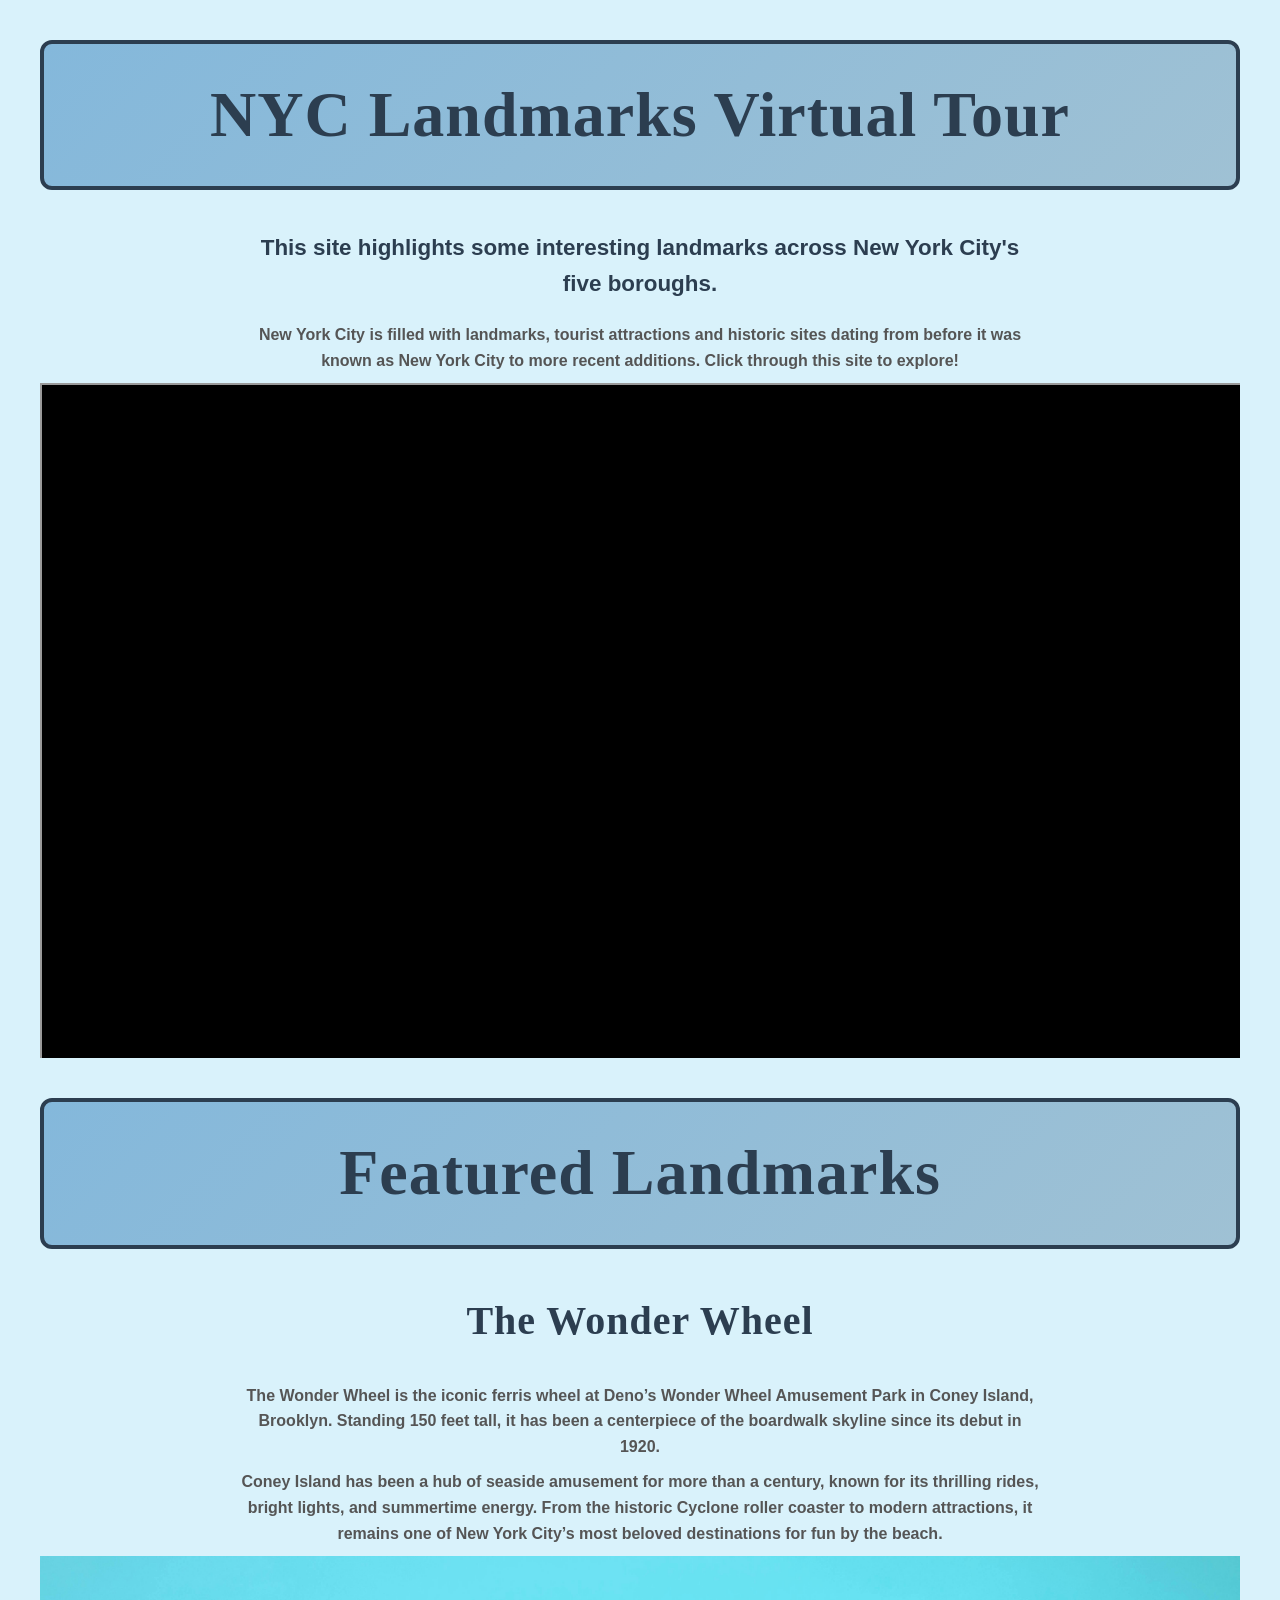
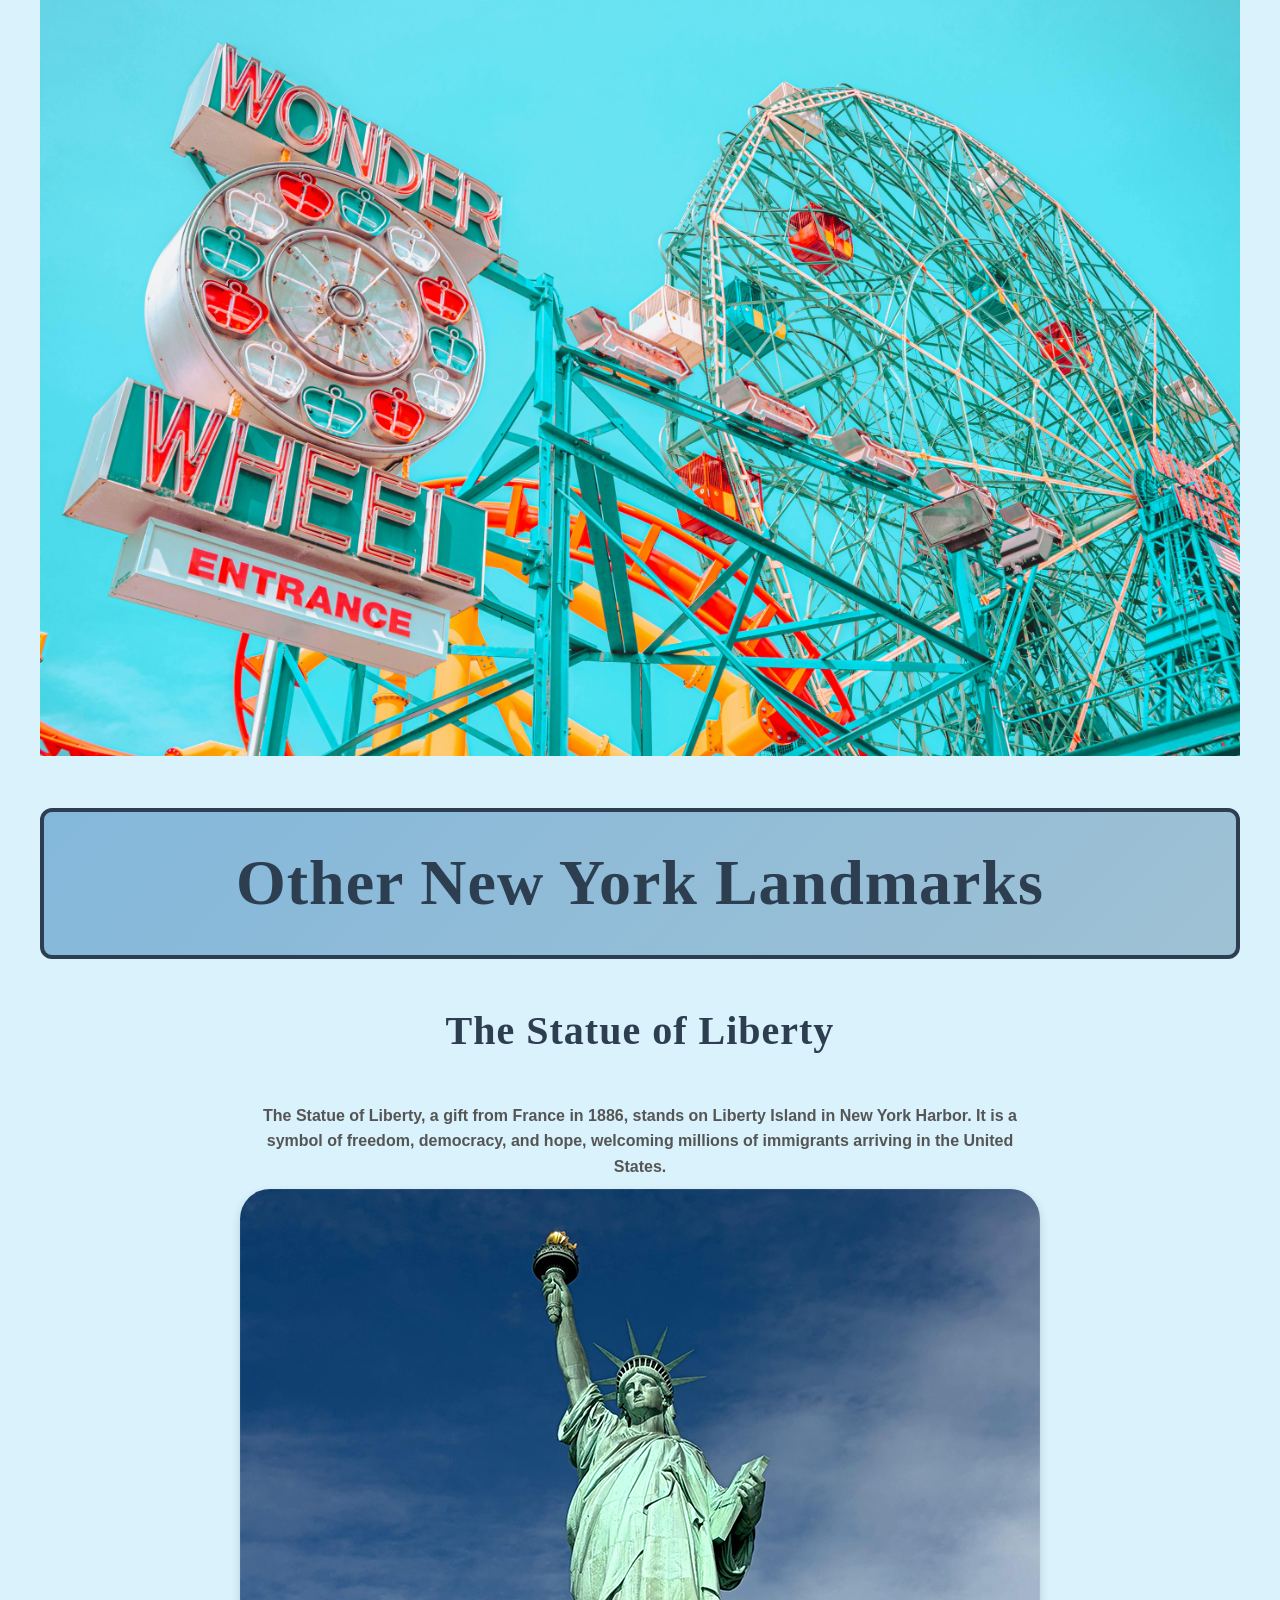
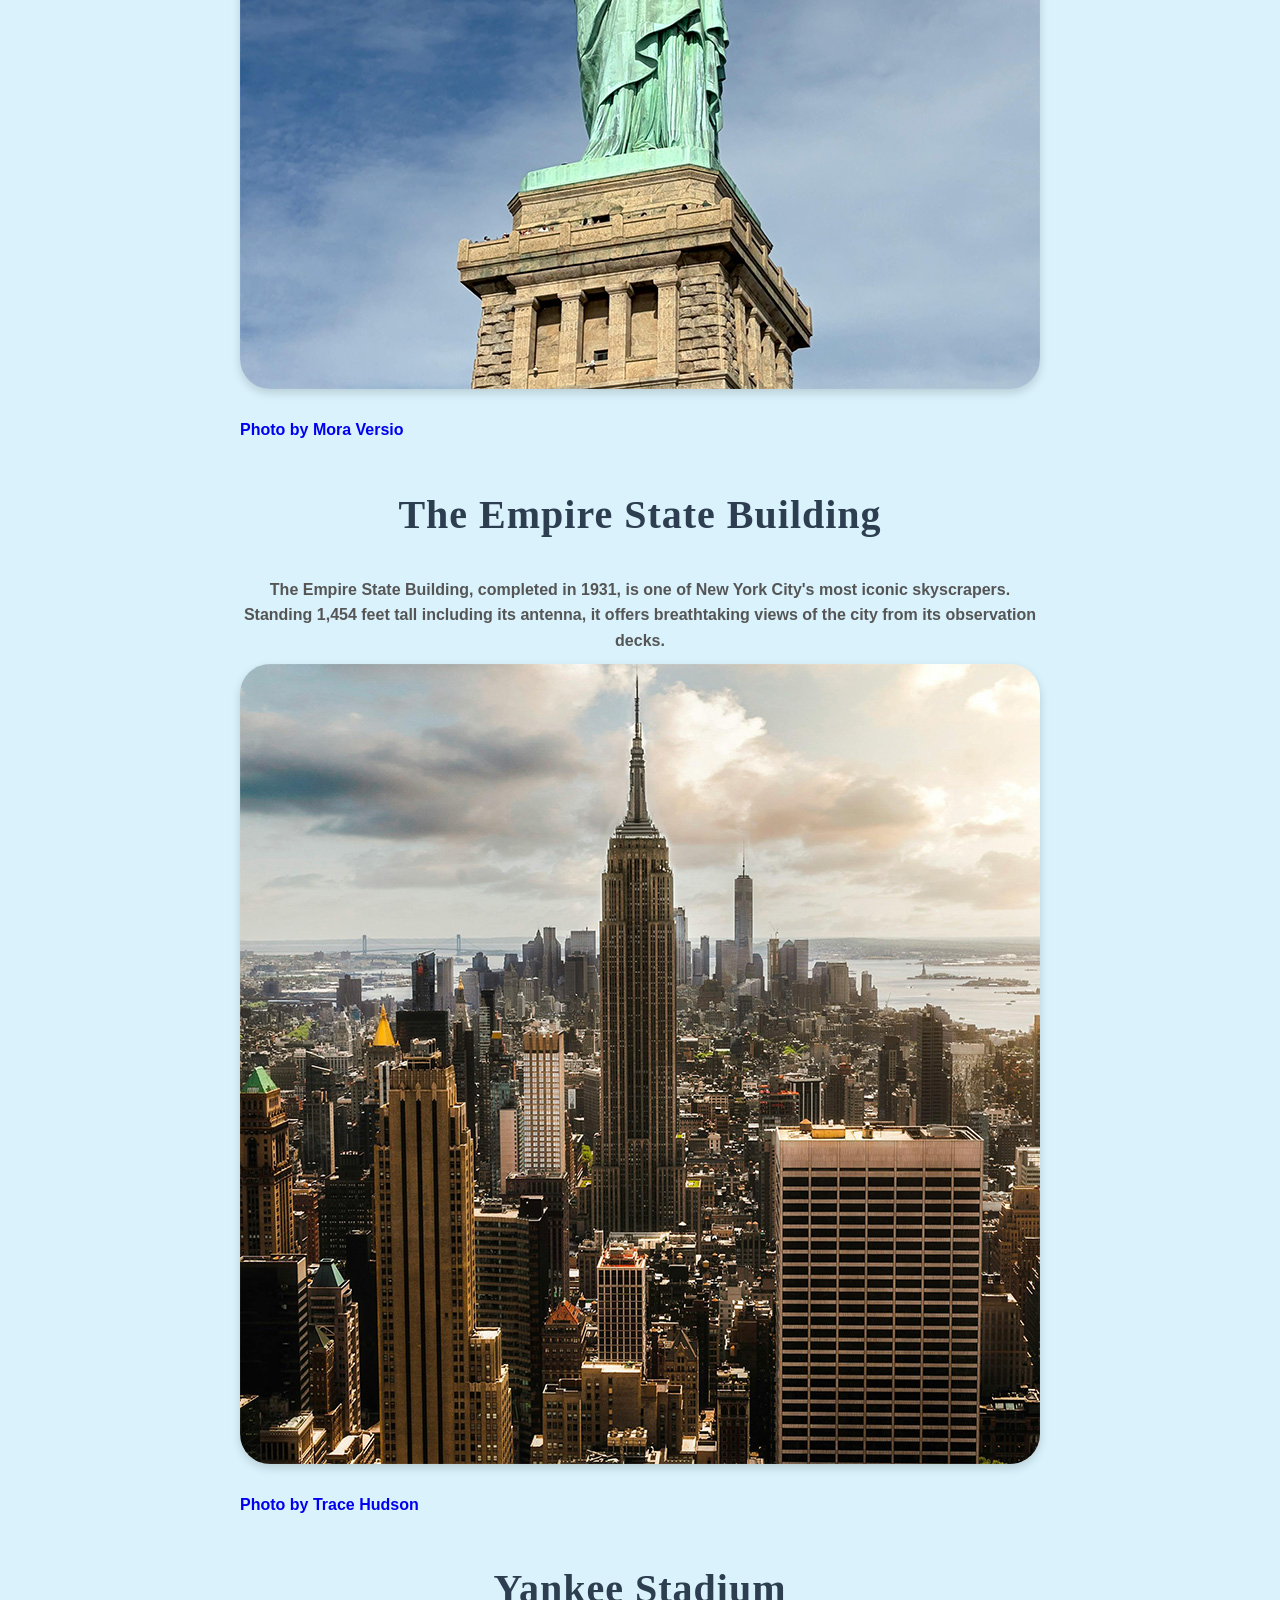
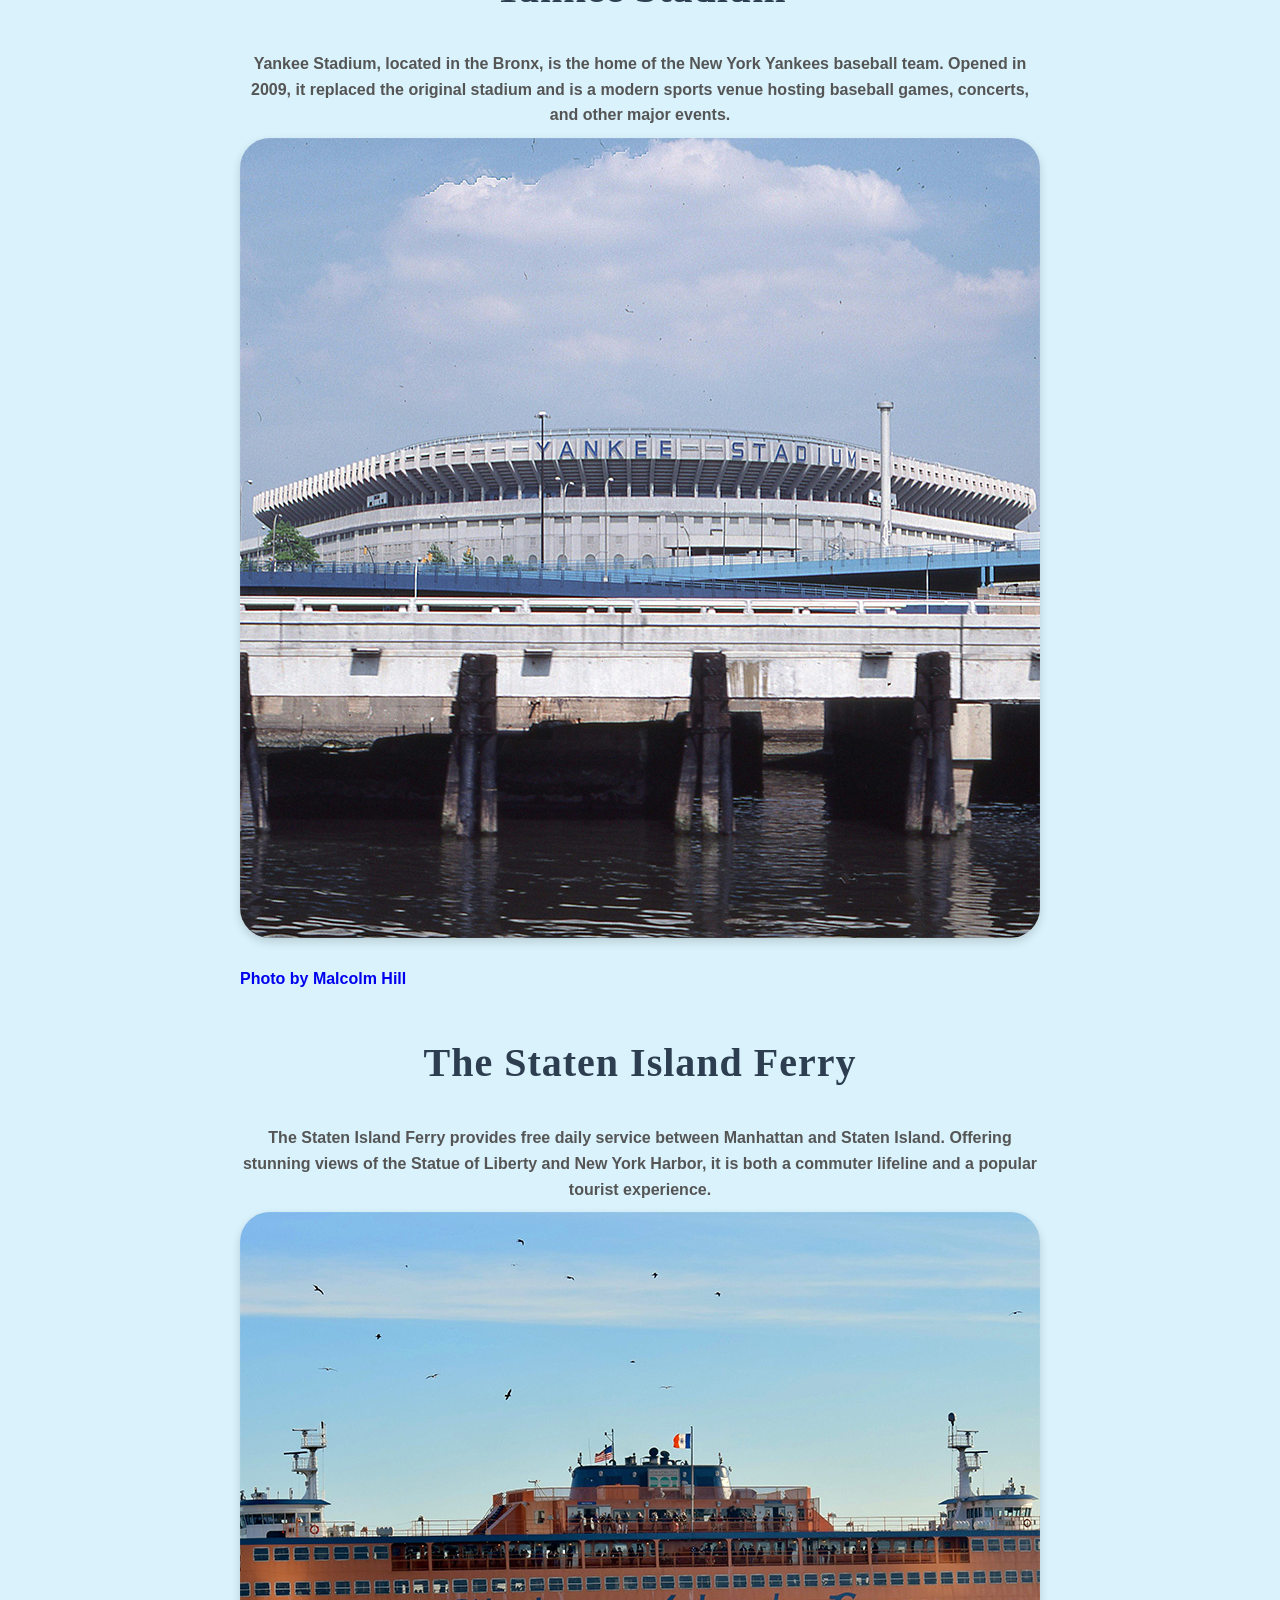
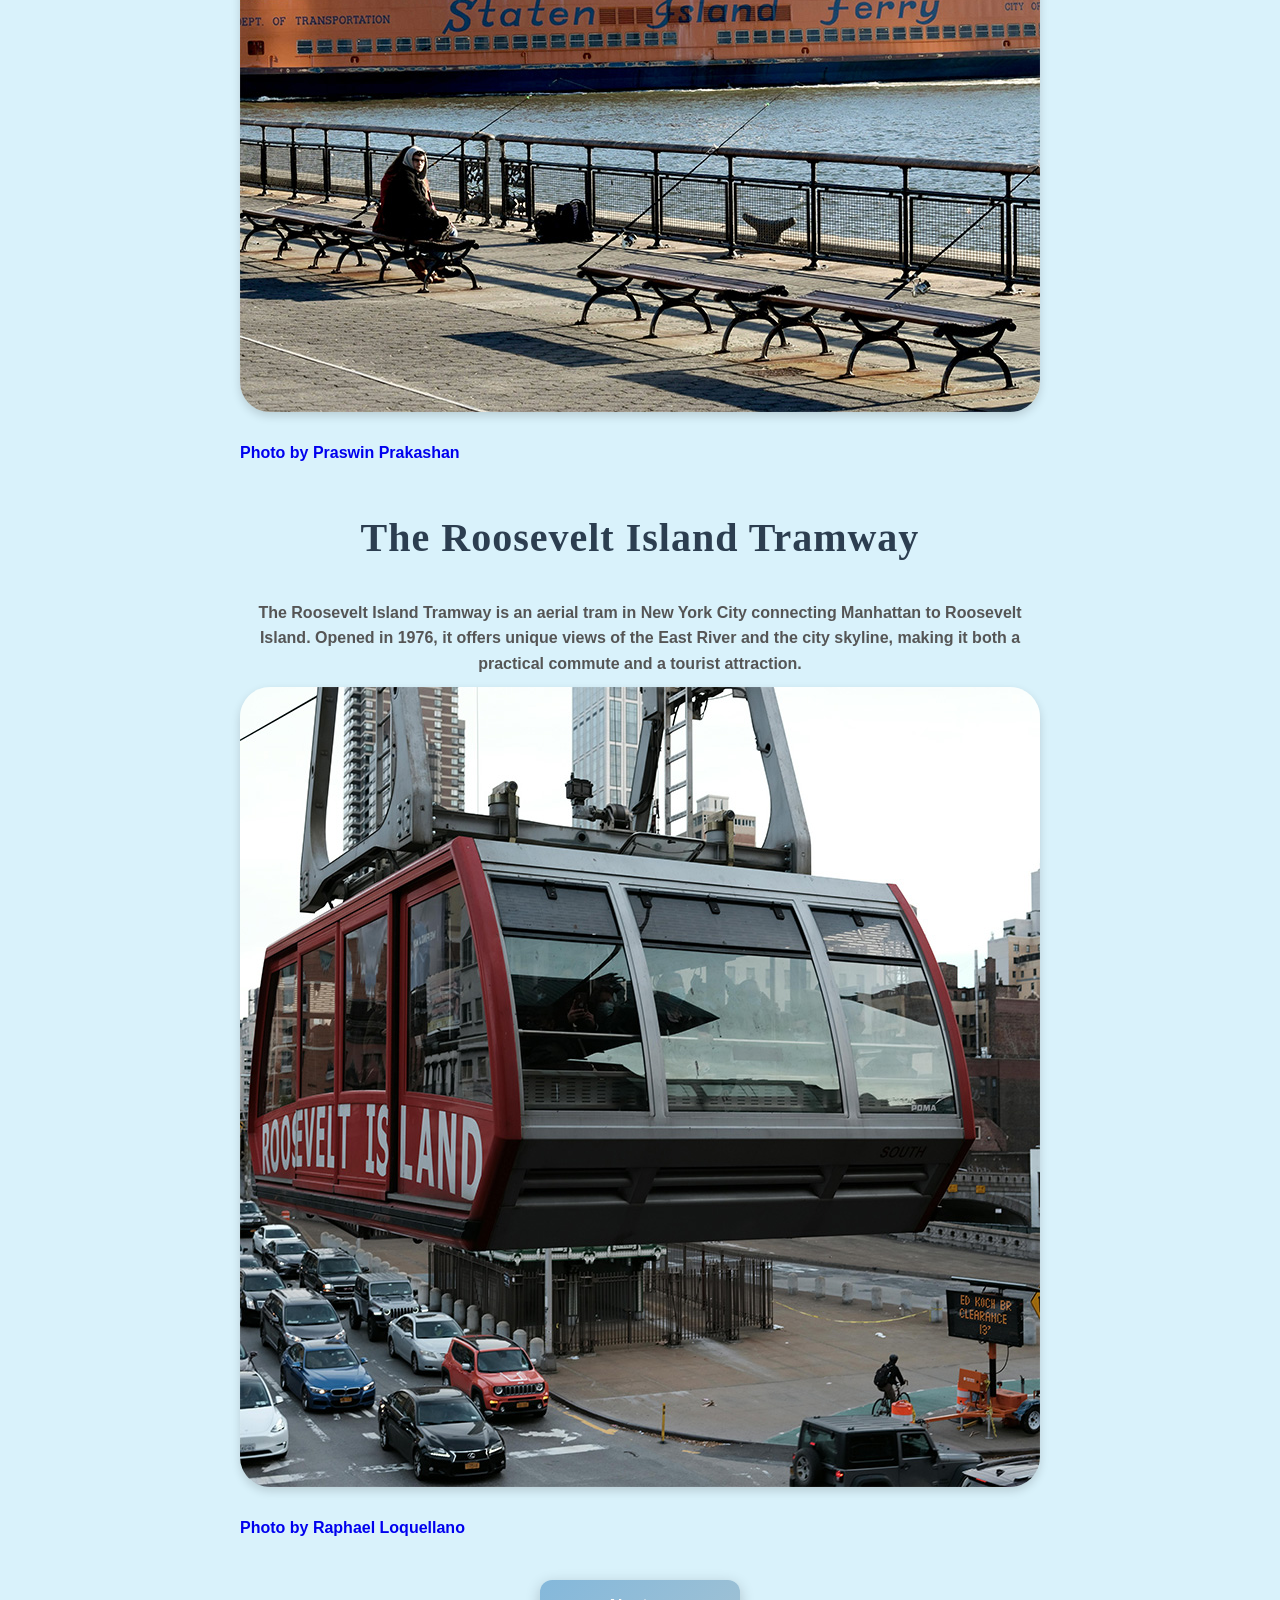
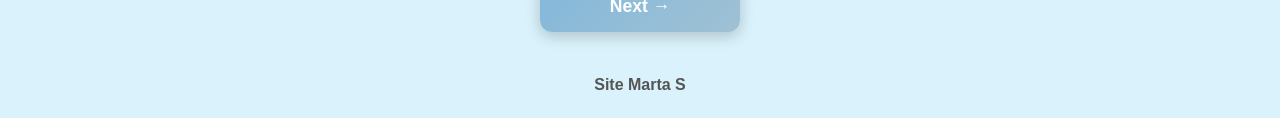
<file: index.html>
<!DOCTYPE html>
<html lang="en">

<head>
    <meta charset="UTF-8">
    <meta name="viewport" content="width=device-width, initial-scale=1.0">
    <title>NYC Landmarks</title>
    <link rel="stylesheet" href="style.css">
</head>

<body>
    <main>
        <h1>NYC Landmarks Virtual Tour</h1>
        <p class="intro">This site highlights some interesting landmarks across New York City's five boroughs.</p>
        <p>New York City is filled with landmarks, tourist attractions and historic sites dating from before it was
            known as New York City to more recent additions. Click through this site to explore!</p>

        <div class="videoWrapper ratio-16-9">
            <iframe width="560" height="315" src="https://www.youtube.com/embed/_xkg7pNSp9M?si=a0eDzxNdR_HCoJfU"
                title="YouTube video player"
                allow="accelerometer; autoplay; clipboard-write; encrypted-media; gyroscope; picture-in-picture; web-share"
                referrerpolicy="strict-origin-when-cross-origin" allowfullscreen></iframe>
        </div>
        <h1 class="highlight-heading">Featured Landmarks</h1>
        <h2>The Wonder Wheel</h2>
        <figcaption>
    <p>The Wonder Wheel is the iconic ferris wheel at Deno’s Wonder Wheel Amusement Park in Coney Island, Brooklyn. Standing 150 feet tall, it has been a centerpiece of the boardwalk skyline since its debut in 1920.</p>

    <p>Coney Island has been a hub of seaside amusement for more than a century, known for its thrilling rides, bright lights, and summertime energy. From the historic Cyclone roller coaster to modern attractions, it remains one of New York City’s most beloved destinations for fun by the beach.</p>
  </figcaption>
        <!-- Featured image using <picture> -->
        <picture>
            <!-- Large screens (desktop/tablet) -->
            <source media="(min-width: 645px)" srcset="images\pexels-kelsey-caroline-774981359-19122990.jpg">

            <!-- Small screens (mobile) -->
            <source media="(max-width: 644px)" srcset="images\pexels-kelsey-caroline-774981359-19122990 800.jpg">

            <!-- Fallback image -->
            <img src="images\pexels-kelsey-caroline-774981359-19122990.jpg"
                alt="Wonder Wheel ferris wheel at Coney Island">
        </picture>
        <div class="landmarks">
            <h1 class="highlight-heading">Other New York Landmarks</h1>
            <h3>The Statue of Liberty</h3>
            <figure>
                <p>The Statue of Liberty, a gift from France in 1886, stands on Liberty Island in New York Harbor. It is a symbol of freedom, democracy, and hope, welcoming millions of immigrants arriving in the United States.</p>
                <img src="images\pexels-mora-versio-2150673251-34091093 800.jpg" alt="Statue of Liberty">
                <figcaption>
                    <a href="https://www.pexels.com/photo/statue-of-liberty-in-new-york-city-usa-34091093/"   target="_blank" class="photo-link"> Photo by
                        Mora Versio</a>
                </figcaption>
            </figure>
            <figure>
                <h3>The Empire State Building</h3>
                <p>The Empire State Building, completed in 1931, is one of New York City's most iconic skyscrapers. Standing 1,454 feet tall including its antenna, it offers breathtaking views of the city from its observation decks.</p>
                <img src="images\pexels-tracehudson-2424391 800.jpg"
                    alt="Empire State Building with lower Manhattan in the background">
                <figcaption>
                    <a href="https://www.pexels.com/photo/empire-state-building-2424391/" target="_blank" class="photo-link">Photo by Trace Hudson</a>
                </figcaption>
            </figure>

            <figure>
                <h3>Yankee Stadium</h3>
                <p>Yankee Stadium, located in the Bronx, is the home of the New York Yankees baseball team. Opened in 2009, it replaced the original stadium and is a modern sports venue hosting baseball games, concerts, and other major events.</p>
                <img src="images\pexels-malcolmhill-12360516 800.jpg" alt="Yankee Stadium">
                <figcaption>
                    <a href="https://www.pexels.com/photo/yankee-stadium-under-the-blue-sky-12360516/" target="_blank" class="photo-link">Photo by Malcolm
                        Hill</a>
                </figcaption>
            </figure>

            <figure>
                <h3>The Staten Island Ferry</h3>
                <p>The Staten Island Ferry provides free daily service between Manhattan and Staten Island. Offering stunning views of the Statue of Liberty and New York Harbor, it is both a commuter lifeline and a popular tourist experience.</p>
                <img src="images\praswin-prakashan-YOCN1a1m_dg-unsplash 800.jpg"
                    alt="Staten Island Ferry pulling into the dock">
                <figcaption>
                    <a href="https://unsplash.com/photos/a-large-ferry-boat-in-a-body-of-water-YOCN1a1m_dg" target="_blank" class="photo-link">Photo by
                        Praswin Prakashan</a>
                </figcaption>
            </figure>

            <figure>
                    <h3>The Roosevelt Island Tramway</h3>
                <p>The Roosevelt Island Tramway is an aerial tram in New York City connecting Manhattan to Roosevelt Island. Opened in 1976, it offers unique views of the East River and the city skyline, making it both a practical commute and a tourist attraction.</p>
                <img src="images\pexels-loquellano-12404963 800.jpg" alt="Roosevelt Island Tramway leaving Manhattan">
                <figcaption>
                    <a href="https://www.pexels.com/photo/cable-car-above-city-street-12404963/" target="_blank" class="photo-link" >Photo by Raphael
                        Loquellano</a>
                </figcaption>
            </figure>
        </div>
        <nav id="pagination">
      <a class="btn" rel="next" href="landmark-wonder.html">Next →</a>
    </nav>
    </main>

    <footer>
        <p>Site Marta S</p>
    </footer>
</body>

</html>
</file>
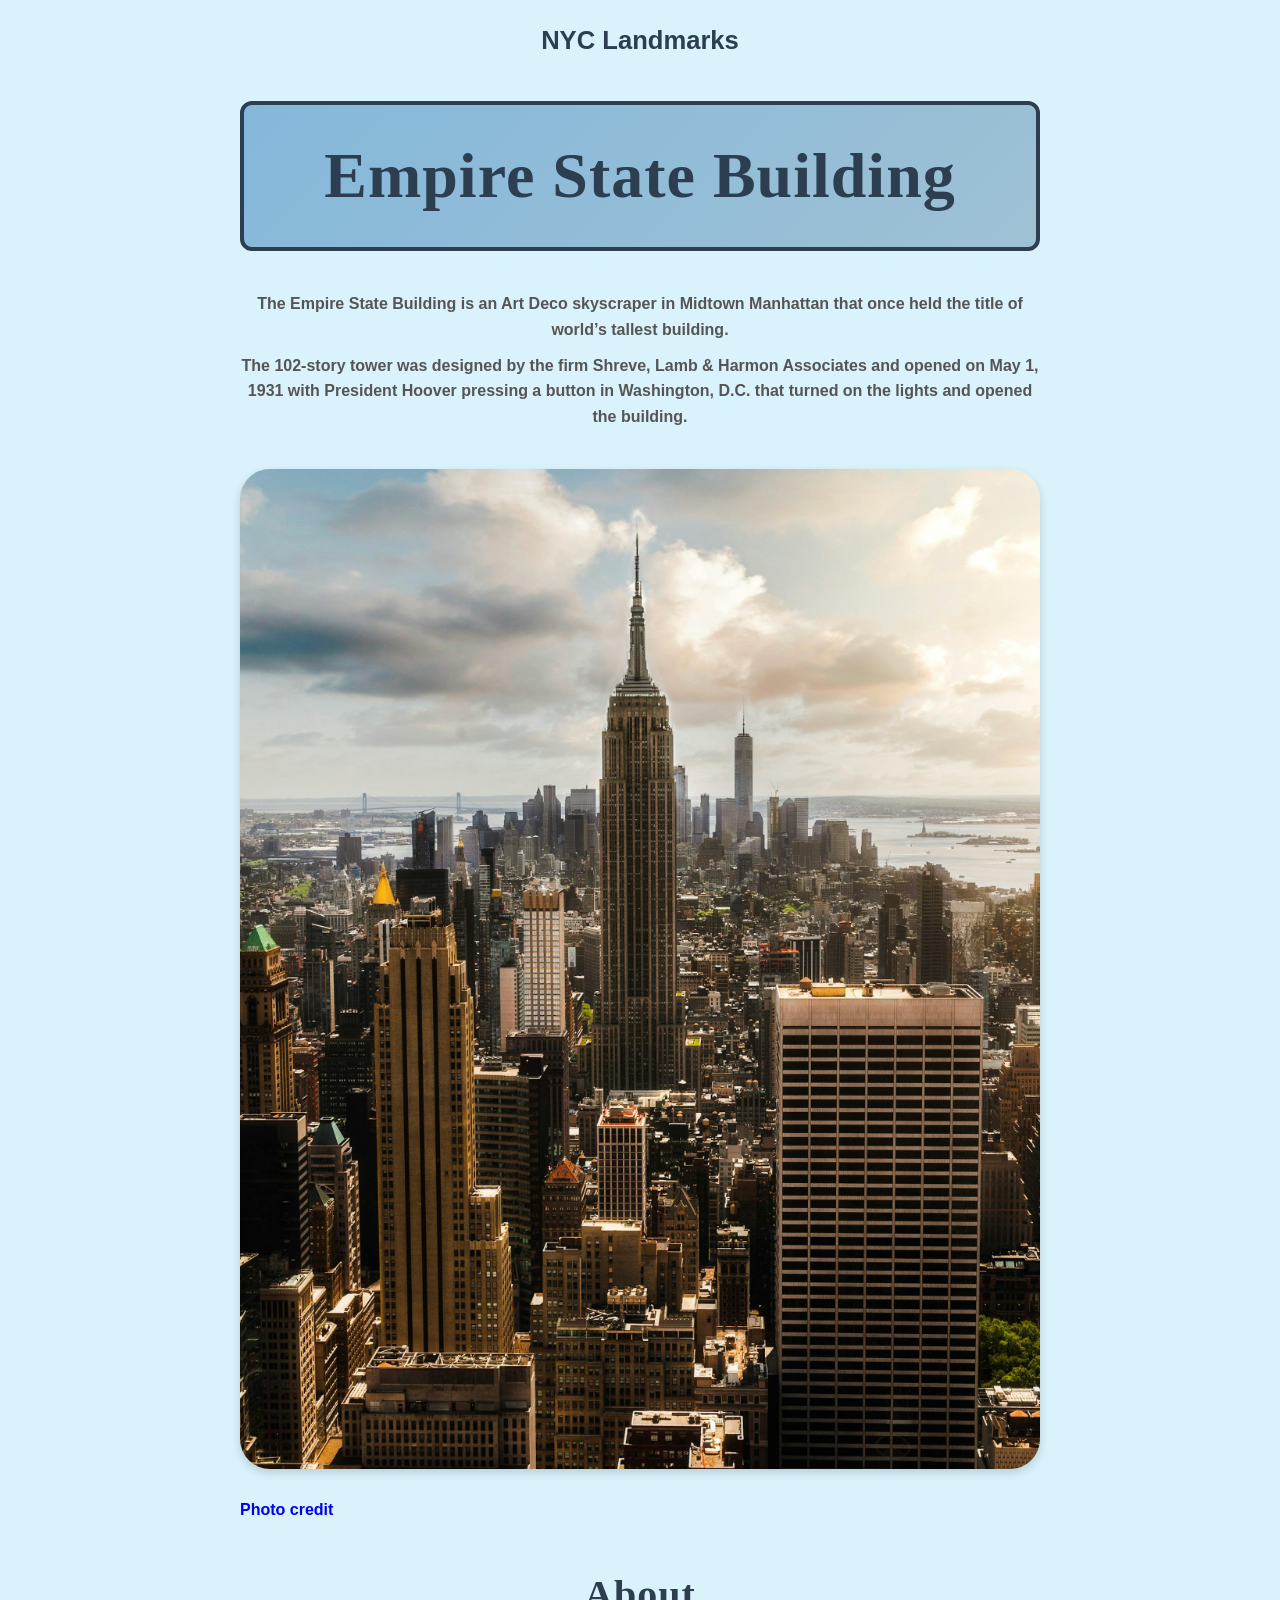
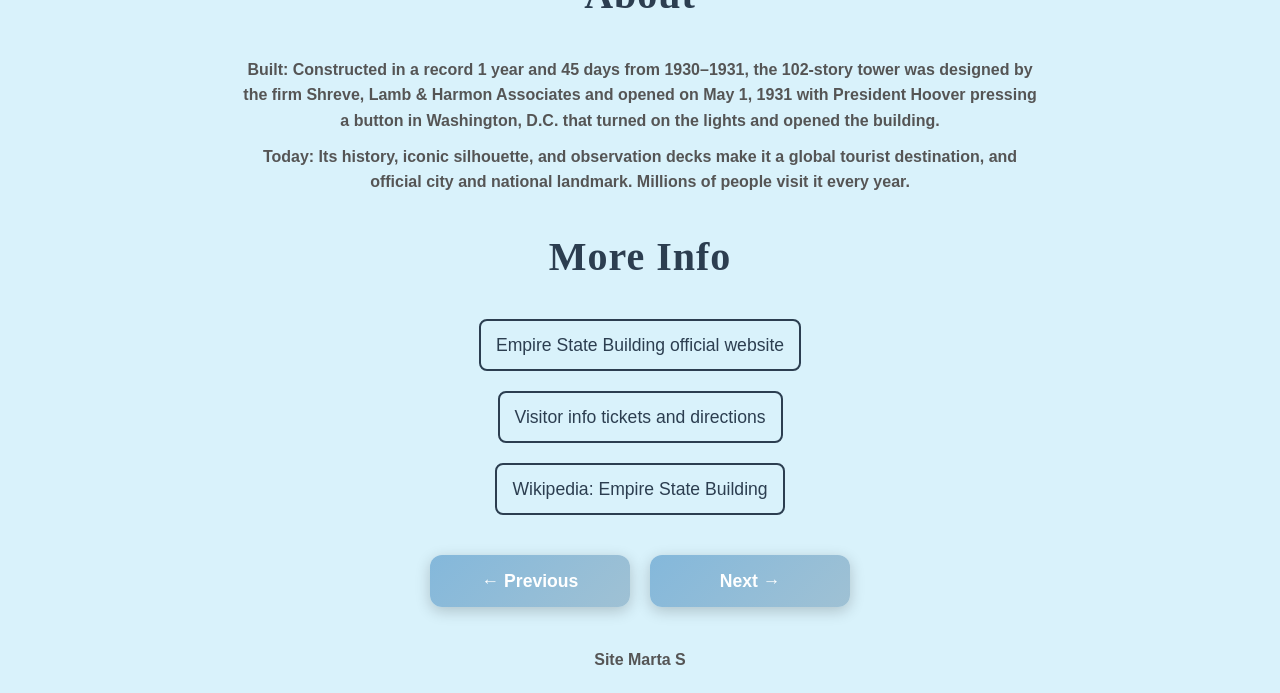
<file: landmark-empire.html>
<!DOCTYPE html>
<html lang="en">

<head>
    <meta charset="UTF-8">
    <meta name="viewport" content="width=device-width, initial-scale=1.0">
    <title>Empire State Building</title>
    <link rel="stylesheet" href="style.css">
</head>

<body>
    <header>
        <div class="site-title">NYC Landmarks</div>
    </header>

    <main>
    <section class="intro">
        <h1>Empire State Building</h1>
      <p class="tagline">The Empire State Building is an Art Deco skyscraper in Midtown Manhattan that once held the title of world’s tallest building.</p>
      <p>The 102-story tower was designed by the firm Shreve, Lamb &amp; Harmon Associates and opened on May 1, 1931 with President Hoover pressing a button in Washington, D.C. that turned on the lights and opened the building.</p>
    </section>
      <figure class="hero">
        <img src="images/pexels-tracehudson-2424391.jpg" alt="Empire State Building">
        <figcaption><a href="#">Photo credit</a></figcaption>
      </figure>

    <section class="about">
         <h2>About</h2>
      <p><strong>Built:</strong> Constructed in a record 1 year and 45 days from 1930–1931, the 102-story tower was designed by the firm Shreve, Lamb &amp; Harmon Associates and opened on May 1, 1931 with President Hoover pressing a button in Washington, D.C. that turned on the lights and opened the building.</p>
      <p><strong>Today:</strong> Its history, iconic silhouette, and observation decks make it a global tourist destination, and official city and national landmark. Millions of people visit it every year.</p>

      <h3>More Info</h3>
      <ul>
          <li><a href="https://www.esbnyc.com/about/history" target="_blank" rel="noopener">Empire State Building official website</a></li>
          <li><a href="https://www.esbnyc.com/visit" target="_blank" rel="noopener">Visitor info tickets and directions</a></li>
          <li><a href="https://en.wikipedia.org/wiki/Empire_State_Building" target="_blank" rel="noopener">Wikipedia: Empire State Building</a></li>
       </ul>
        <div class="images-grid">
        </div>

    </section>

    <nav id="pagination">
      <a class="btn" rel="prev" href="landmark-liberty.html">← Previous</a>
      <a class="btn" rel="next" href="landmark-ferry.html">Next →</a>
    </nav>

</main>

    <footer>
        <p>Site Marta S</p>
    </footer>
</body>

</html>
</file>
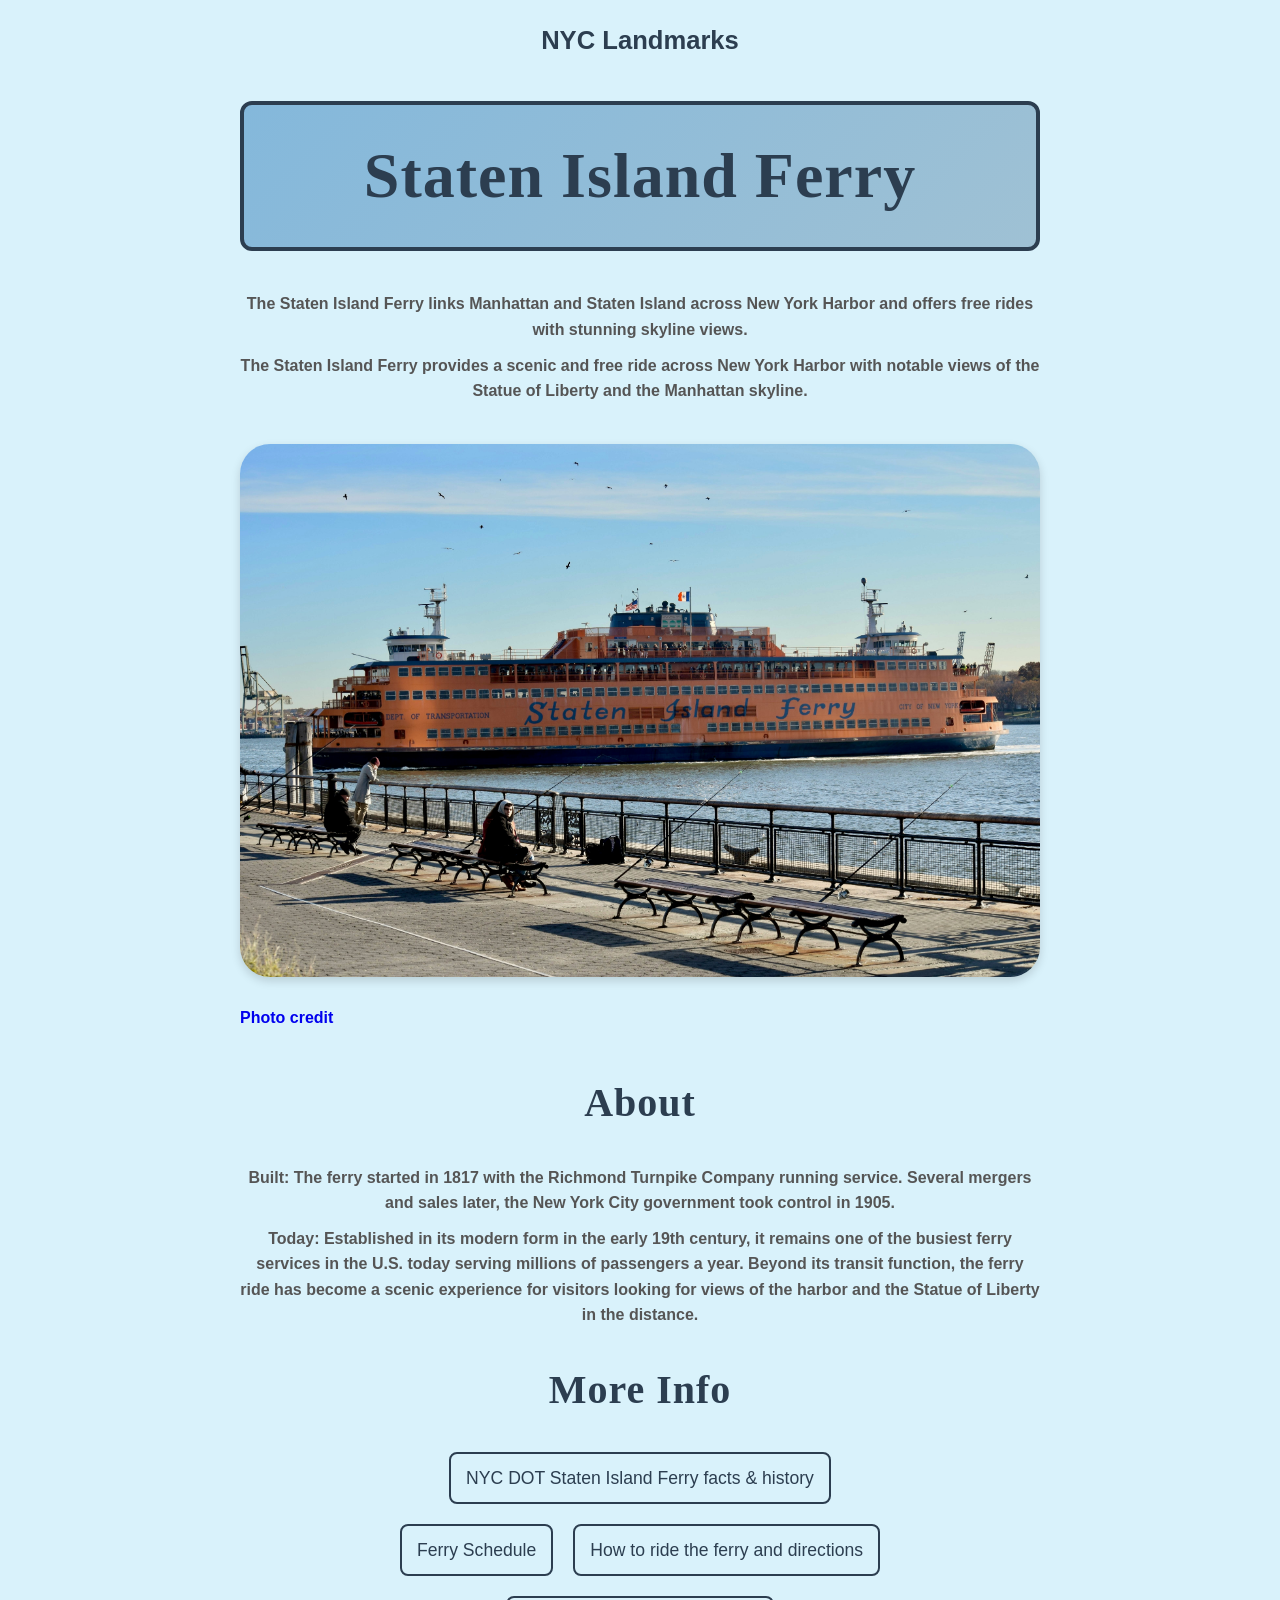
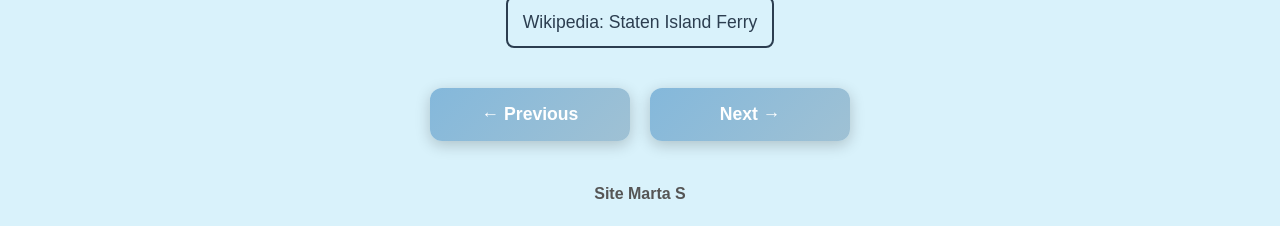
<file: landmark-ferry.html>
<!DOCTYPE html>
<html lang="en">

<head>
    <meta charset="UTF-8">
    <meta name="viewport" content="width=device-width, initial-scale=1.0">
    <title>Staten Island Ferry</title>
    <link rel="stylesheet" href="style.css">
</head>

<body>
    <header>
        <div class="site-title">NYC Landmarks</div>
    </header>

    <main>
    <section class="intro">
        <h1>Staten Island Ferry</h1>
      <p class="tagline">The Staten Island Ferry links Manhattan and Staten Island across New York Harbor and offers free rides with stunning skyline views.</p>
      <p>The Staten Island Ferry provides a scenic and free ride across New York Harbor with notable views of the Statue of Liberty and the Manhattan skyline.</p>
    </section>
      <figure class="hero">
        <img src="images/praswin-prakashan-YOCN1a1m_dg-unsplash.jpg" alt="Staten Island Ferry">
        <figcaption><a href="#">Photo credit</a></figcaption>
      </figure>

    <section class="about">
         <h2>About</h2>
      <p><strong>Built:</strong> The ferry started in 1817 with the Richmond Turnpike Company running service. Several mergers and sales later, the New York City government took control in 1905.</p>
      <p><strong>Today:</strong> Established in its modern form in the early 19th century, it remains one of the busiest ferry services in the U.S. today serving millions of passengers a year. Beyond its transit function, the ferry ride has become a scenic experience for visitors looking for views of the harbor and the Statue of Liberty in the distance.</p>

      <h3>More Info</h3>
      <ul>
          <li><a href="https://www.nyc.gov/html/dot/html/ferrybus/ferry-facts.shtml" target="_blank" rel="noopener">NYC DOT Staten Island Ferry facts &amp; history</a></li>
          <li><a href="https://www.nyc.gov/html/dot/html/ferrybus/siferryschedule.shtml" target="_blank" rel="noopener">Ferry Schedule</a></li>
          <li><a href="https://siferry.com/getting-there/" target="_blank" rel="noopener">How to ride the ferry and directions</a></li>
          <li><a href="https://en.wikipedia.org/wiki/Staten_Island_Ferry" target="_blank" rel="noopener">Wikipedia: Staten Island Ferry</a></li>
       </ul>
        <div class="images-grid">
        </div>

    </section>

    <nav id="pagination">
      <a class="btn" rel="prev" href="landmark-empire.html">← Previous</a>
      <a class="btn" rel="next" href="landmark-tram.html">Next →</a>
    </nav>

</main>

    <footer>
        <p>Site Marta S</p>
    </footer>
</body>

</html>
</file>
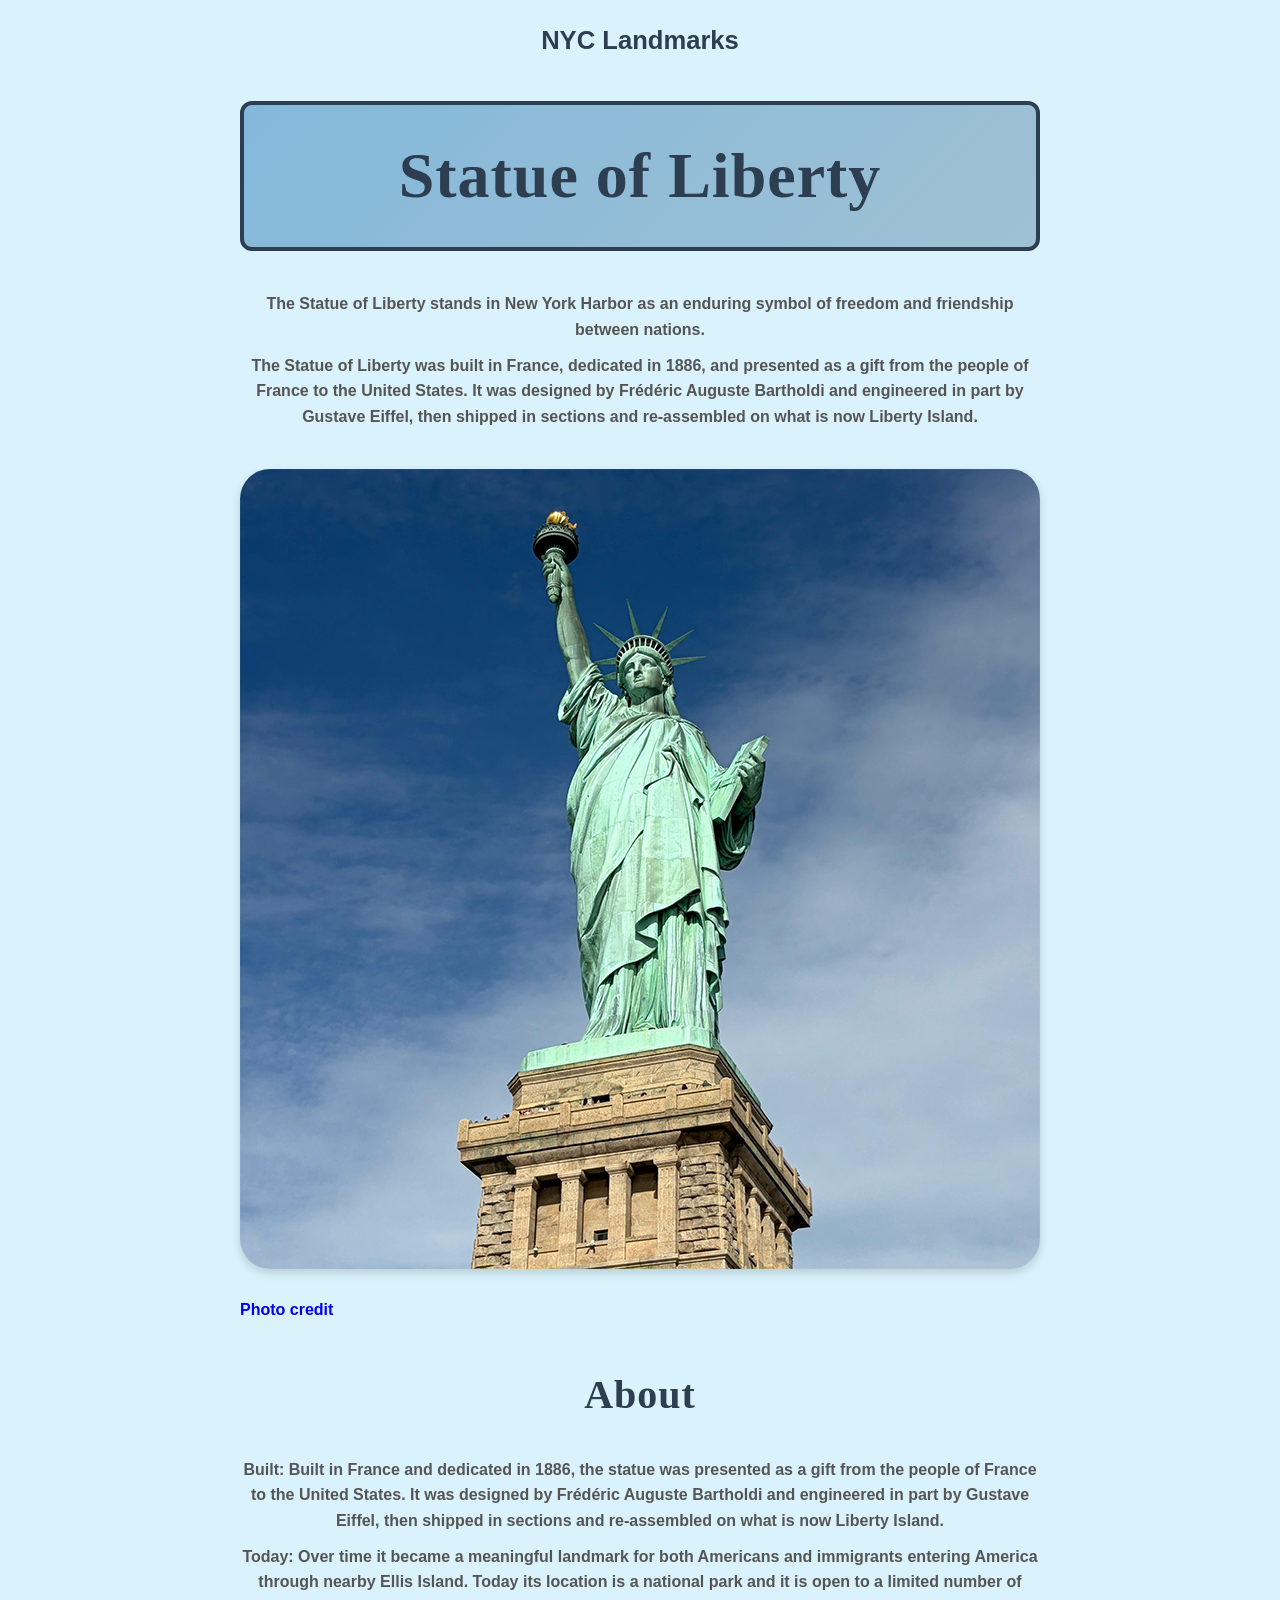
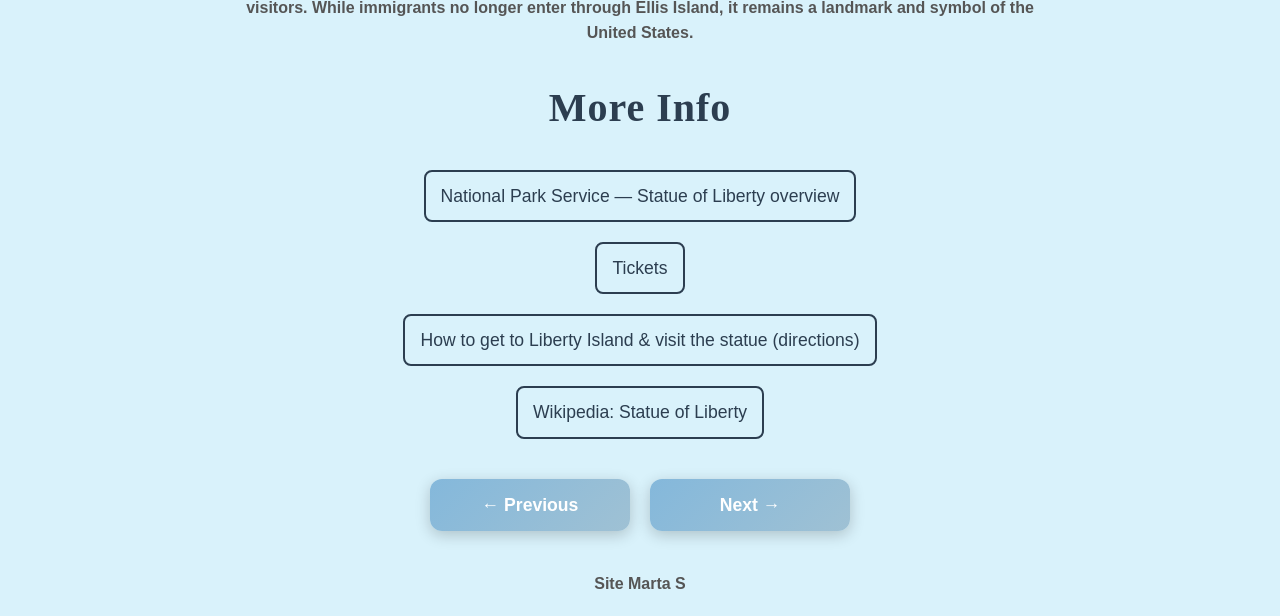
<file: landmark-liberty.html>
<!DOCTYPE html>
<html lang="en">

<head>
    <meta charset="UTF-8">
    <meta name="viewport" content="width=device-width, initial-scale=1.0">
    <title>Statue of Liberty</title>
    <link rel="stylesheet" href="style.css">
</head>

<body>
    <header>
        <div class="site-title">NYC Landmarks</div>
    </header>

    <main>
    <section class="intro">
        <h1>Statue of Liberty</h1>
      <p class="tagline">The Statue of Liberty stands in New York Harbor as an enduring symbol of freedom and friendship between nations.</p>
      <p>The Statue of Liberty was built in France, dedicated in 1886, and presented as a gift from the people of France to the United States. It was designed by Frédéric Auguste Bartholdi and engineered in part by Gustave Eiffel, then shipped in sections and re-assembled on what is now Liberty Island.</p>
    </section>
      <figure class="hero">
        <img src="images/pexels-mora-versio-2150673251-34091093 800.jpg" alt="Statue of Liberty view">
        <figcaption><a href="https://www.pexels.com/photo/ferris-wheel-in-amusement-park-19122990/">Photo credit</a></figcaption>
      </figure>

    <section class="about">
         <h2>About</h2>
      <p><strong>Built:</strong> Built in France and dedicated in 1886, the statue was presented as a gift from the people of France to the United States. It was designed by Frédéric Auguste Bartholdi and engineered in part by Gustave Eiffel, then shipped in sections and re-assembled on what is now Liberty Island.</p>
      <p><strong>Today:</strong> Over time it became a meaningful landmark for both Americans and immigrants entering America through nearby Ellis Island. Today its location is a national park and it is open to a limited number of visitors. While immigrants no longer enter through Ellis Island, it remains a landmark and symbol of the United States.</p>

      <h3>More Info</h3>
      <ul>
          <li><a href="https://www.nps.gov/stli/" target="_blank" rel="noopener">National Park Service — Statue of Liberty overview</a></li>
          <li><a href="https://www.cityexperiences.com/new-york/city-cruises/statue/" target="_blank" rel="noopener">Tickets</a></li>
          <li><a href="https://www.nps.gov/stli/planyourvisit/directions.htm" target="_blank" rel="noopener">How to get to Liberty Island &amp; visit the statue (directions)</a></li>
          <li><a href="https://en.wikipedia.org/wiki/Statue_of_Liberty" target="_blank" rel="noopener">Wikipedia: Statue of Liberty</a></li>
       </ul>
        <div class="images-grid">
        </div>

    </section>

    <nav id="pagination">
      <a class="btn" rel="prev" href="landmark-wonder.html">← Previous</a>
      <a class="btn" rel="next" href="landmark-empire.html">Next →</a>
    </nav>

</main>

    <footer>
        <p>Site Marta S</p>
    </footer>
</body>

</html>
</file>
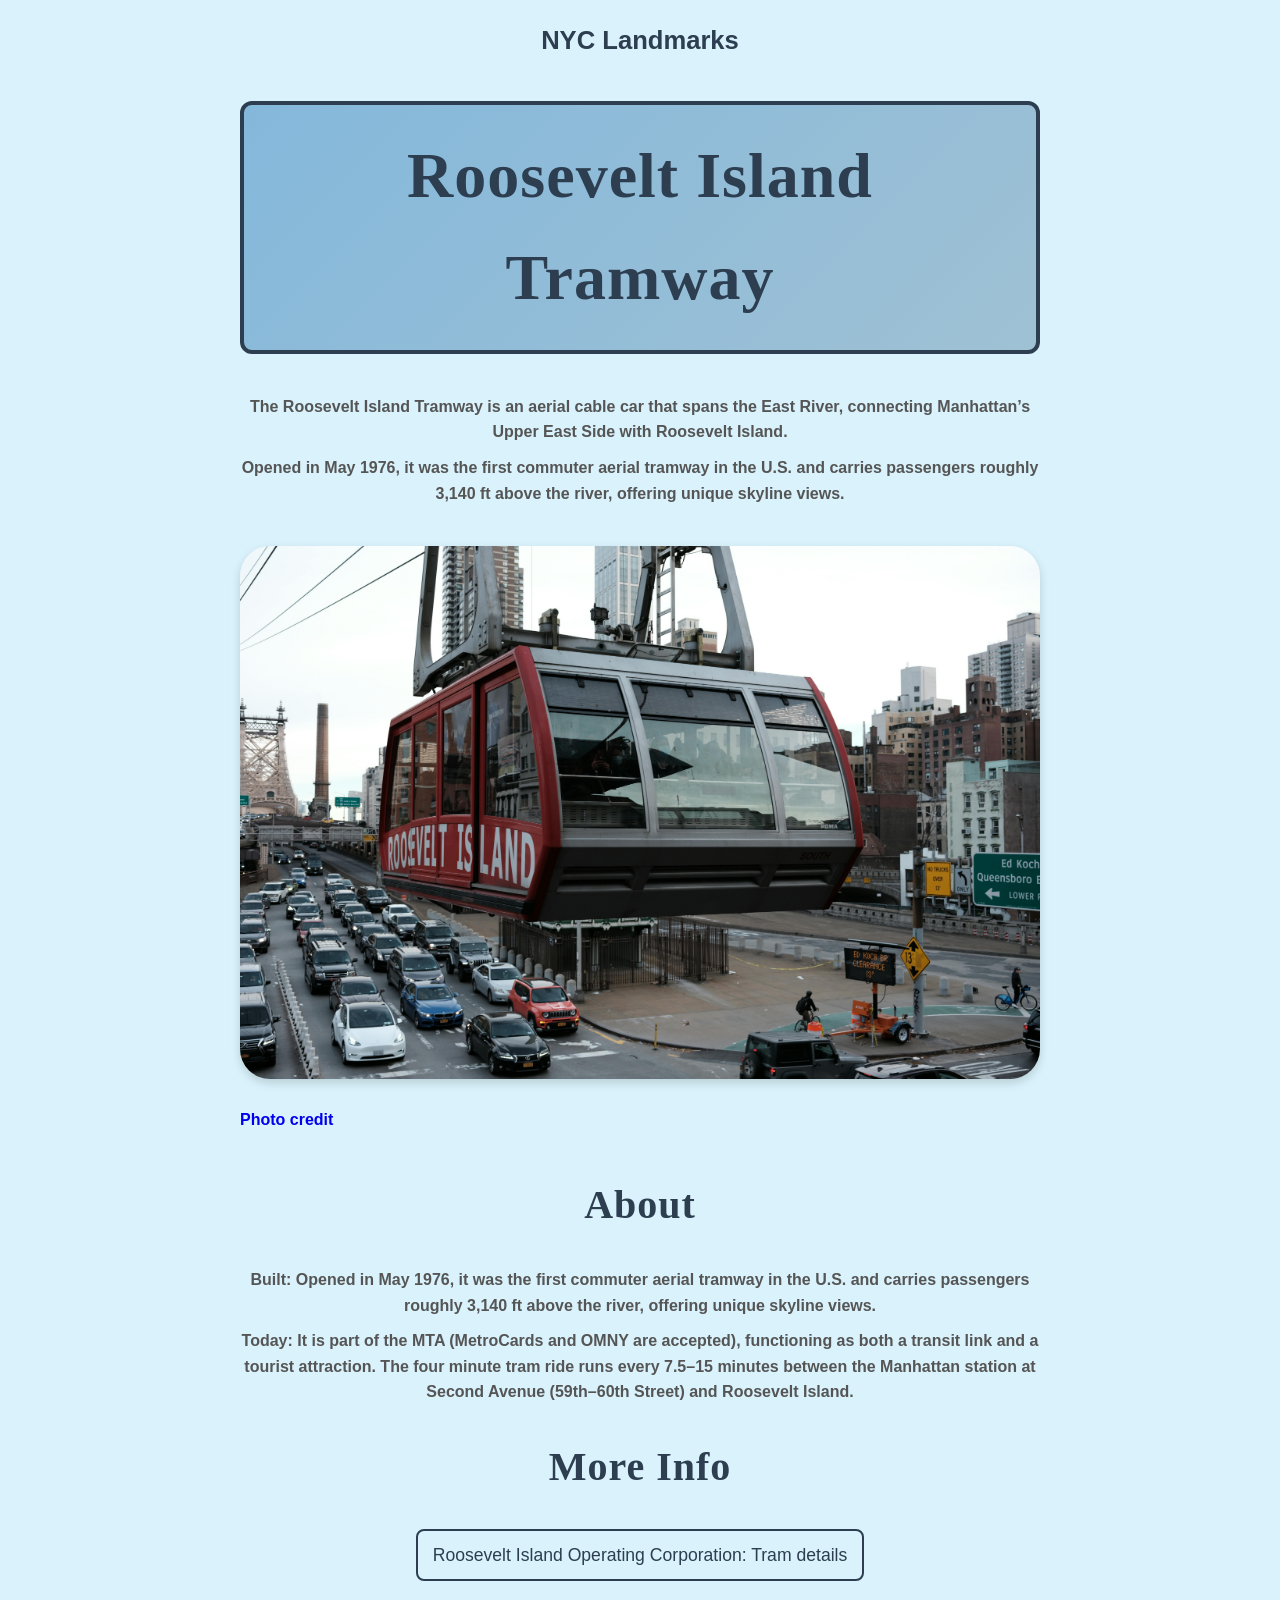
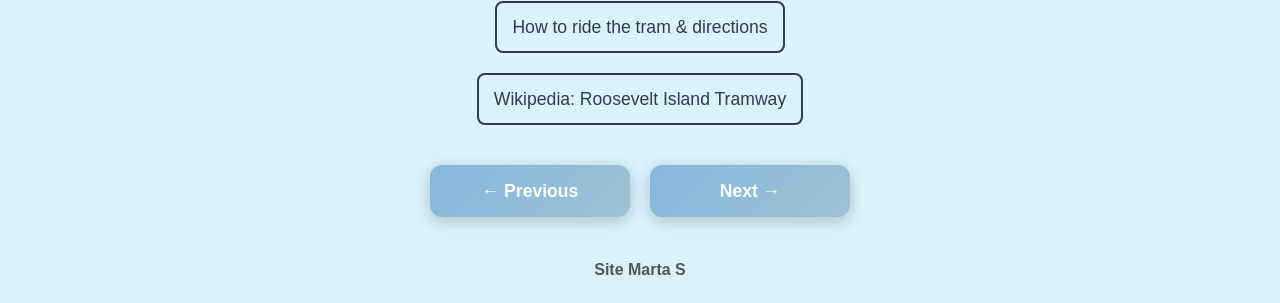
<file: landmark-tram.html>
<!DOCTYPE html>
<html lang="en">

<head>
    <meta charset="UTF-8">
    <meta name="viewport" content="width=device-width, initial-scale=1.0">
    <title>Roosevelt Island Tramway</title>
    <link rel="stylesheet" href="style.css">
</head>

<body>
    <header>
        <div class="site-title">NYC Landmarks</div>
    </header>

    <main>
    <section class="intro">
        <h1>Roosevelt Island Tramway</h1>
      <p class="tagline">The Roosevelt Island Tramway is an aerial cable car that spans the East River, connecting Manhattan’s Upper East Side with Roosevelt Island.</p>
      <p>Opened in May 1976, it was the first commuter aerial tramway in the U.S. and carries passengers roughly 3,140 ft above the river, offering unique skyline views.</p>
    </section>
      <figure class="hero">
        <img src="images/pexels-loquellano-12404963.jpg" alt="Roosevelt Island Tramway">
        <figcaption><a href="#">Photo credit</a></figcaption>
      </figure>

    <section class="about">
         <h2>About</h2>
      <p><strong>Built:</strong> Opened in May 1976, it was the first commuter aerial tramway in the U.S. and carries passengers roughly 3,140 ft above the river, offering unique skyline views.</p>
      <p><strong>Today:</strong> It is part of the MTA (MetroCards and OMNY are accepted), functioning as both a transit link and a tourist attraction. The four minute tram ride runs every 7.5–15 minutes between the Manhattan station at Second Avenue (59th–60th Street) and Roosevelt Island.</p>

      <h3>More Info</h3>
      <ul>
          <li><a href="https://rioc.ny.gov/302/Tram" target="_blank" rel="noopener">Roosevelt Island Operating Corporation: Tram details</a></li>
          <li><a href="https://www.newyork.co.uk/roosevelt-tram-new-york/" target="_blank" rel="noopener">How to ride the tram &amp; directions</a></li>
          <li><a href="https://en.wikipedia.org/wiki/Roosevelt_Island_Tramway" target="_blank" rel="noopener">Wikipedia: Roosevelt Island Tramway</a></li>
       </ul>
        <div class="images-grid">
        </div>

    </section>

    <nav id="pagination">
      <a class="btn" rel="prev" href="landmark-ferry.html">← Previous</a>
      <a class="btn" rel="next" href="landmark-yankee.html">Next →</a>
    </nav>

</main>

    <footer>
        <p>Site Marta S</p>
    </footer>
</body>

</html>
</file>
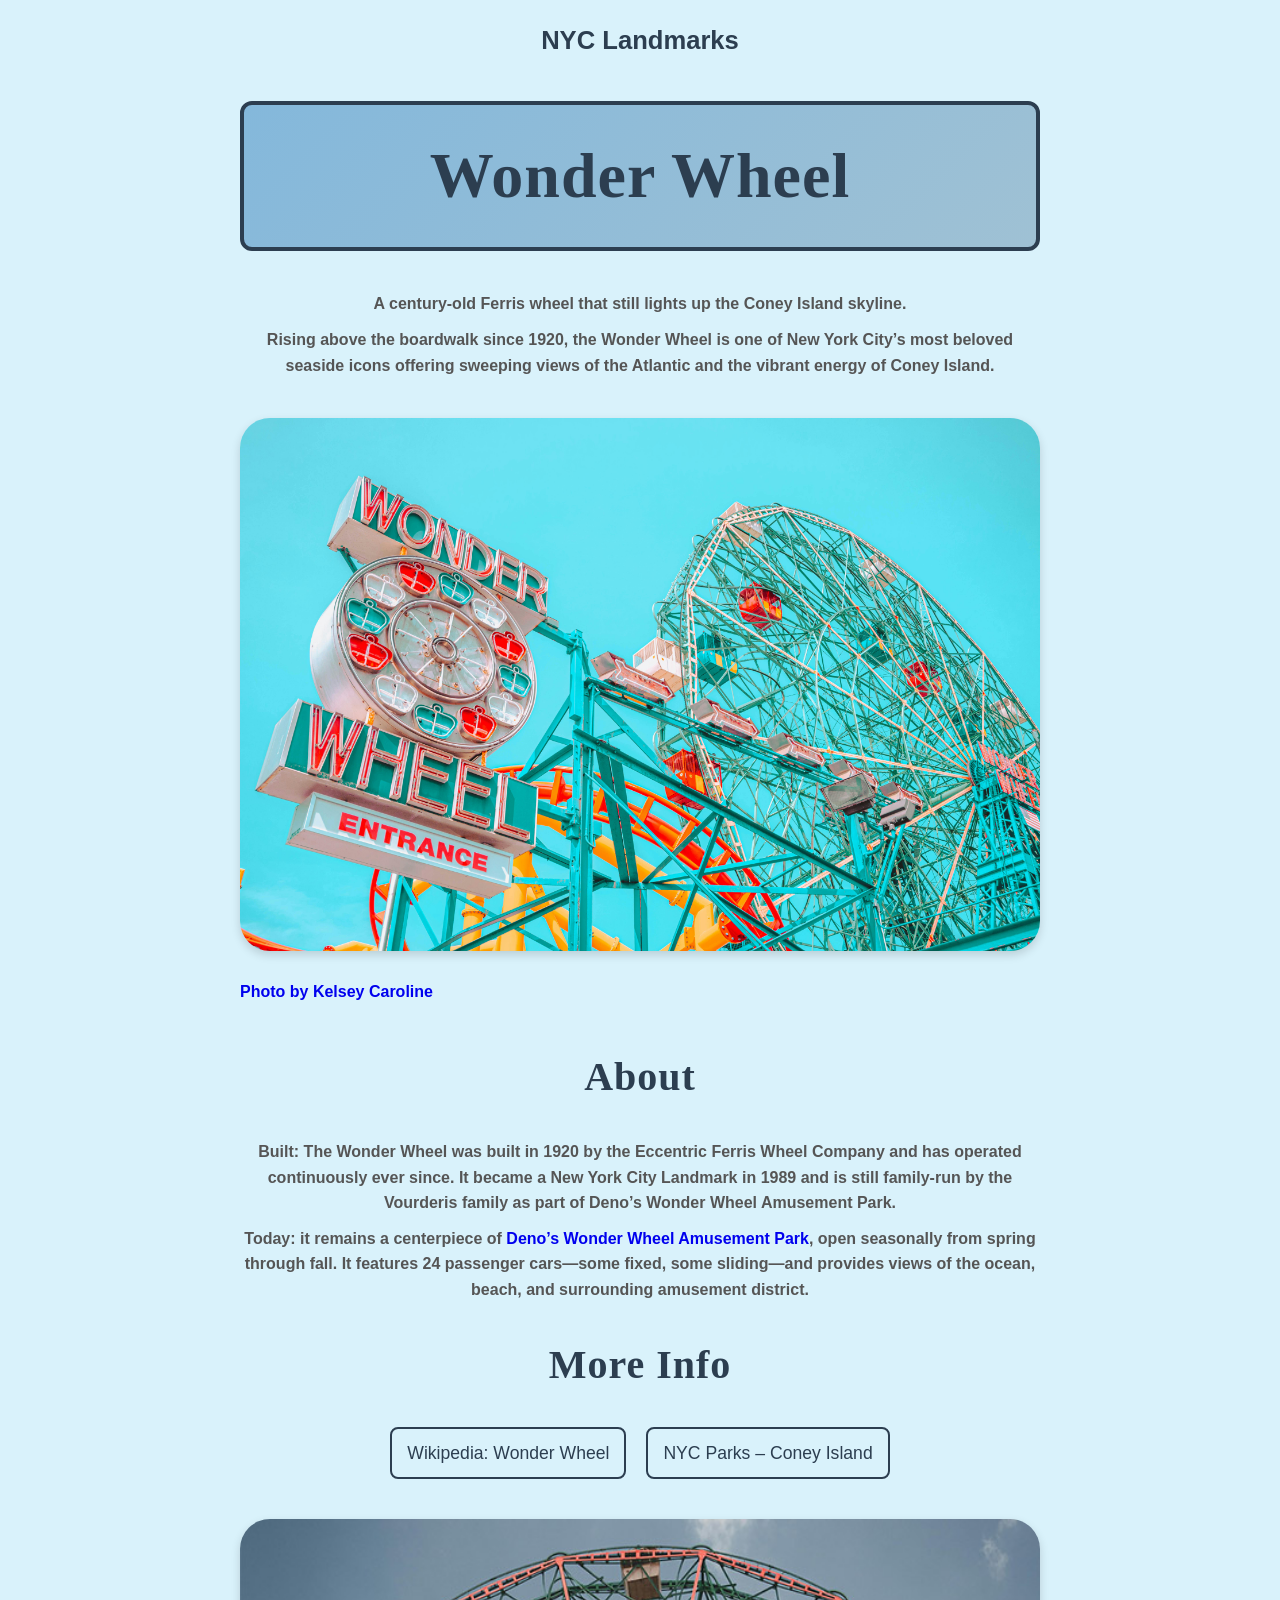
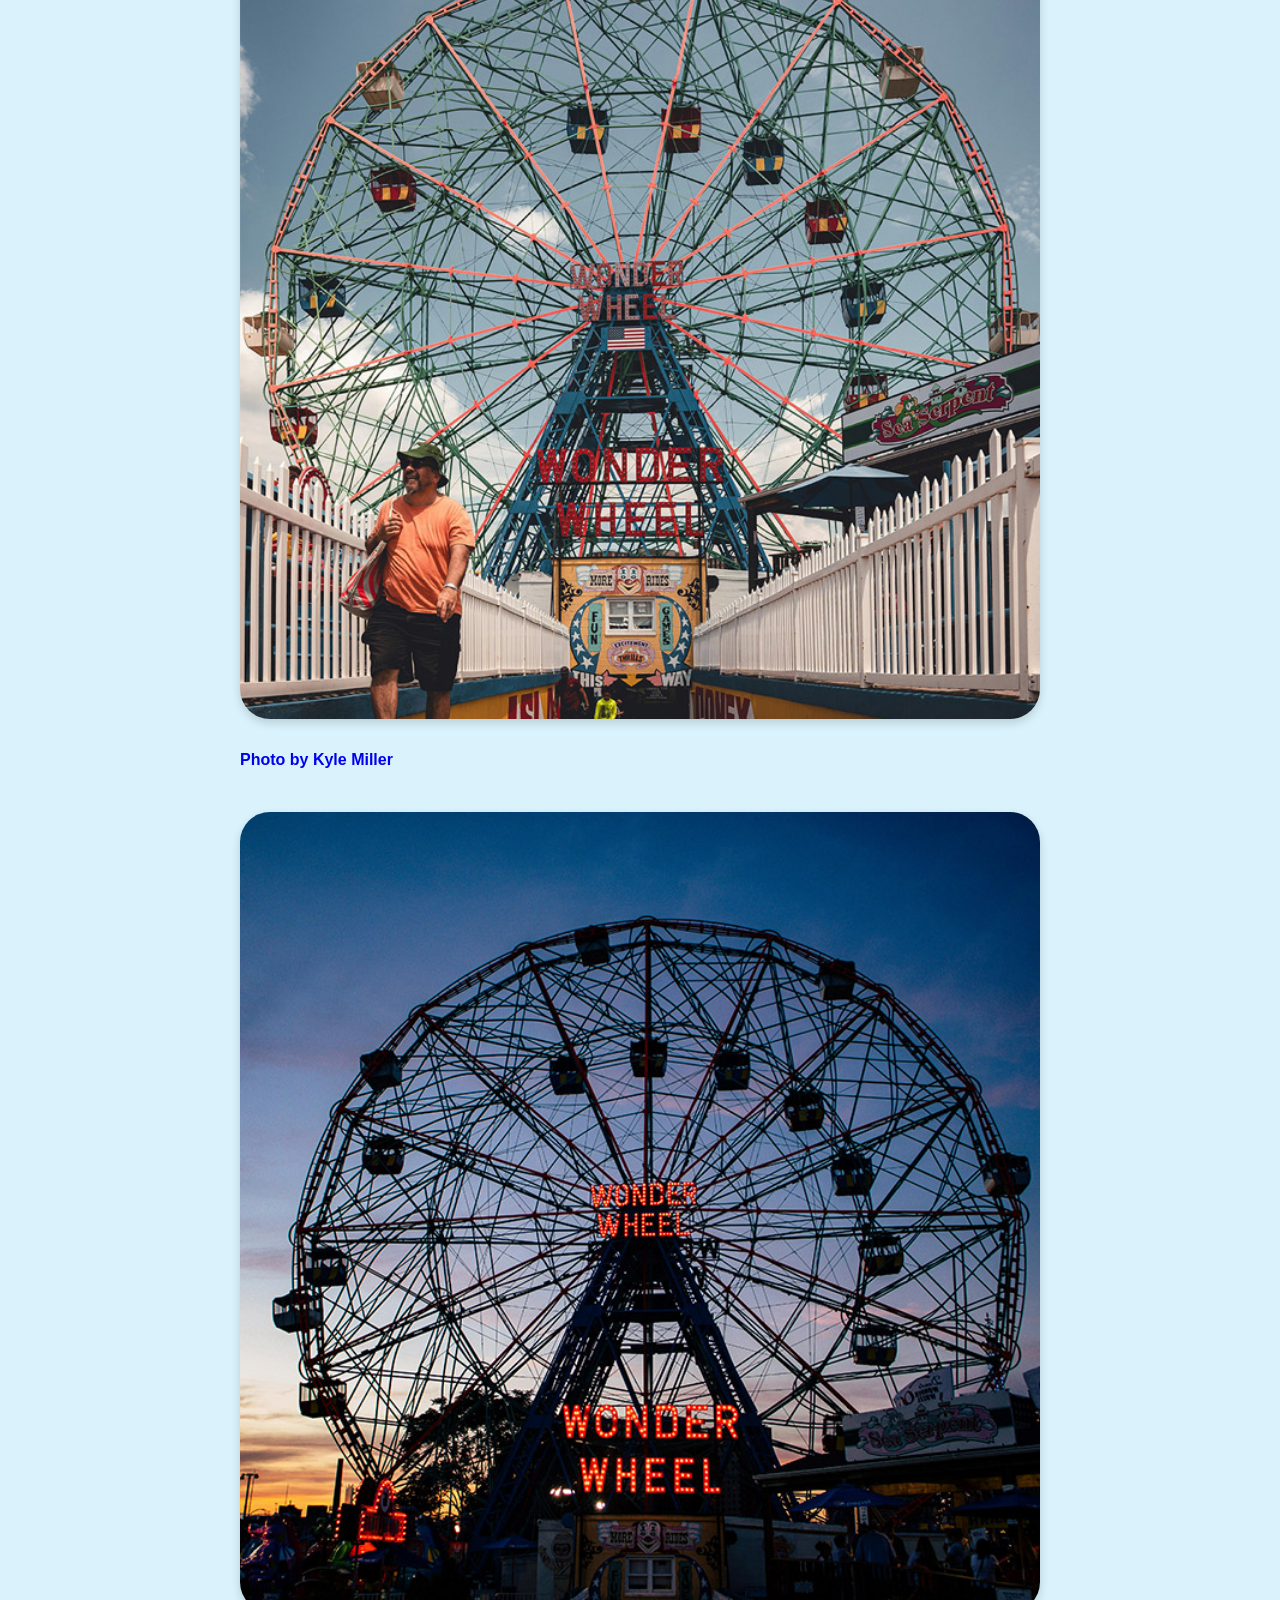
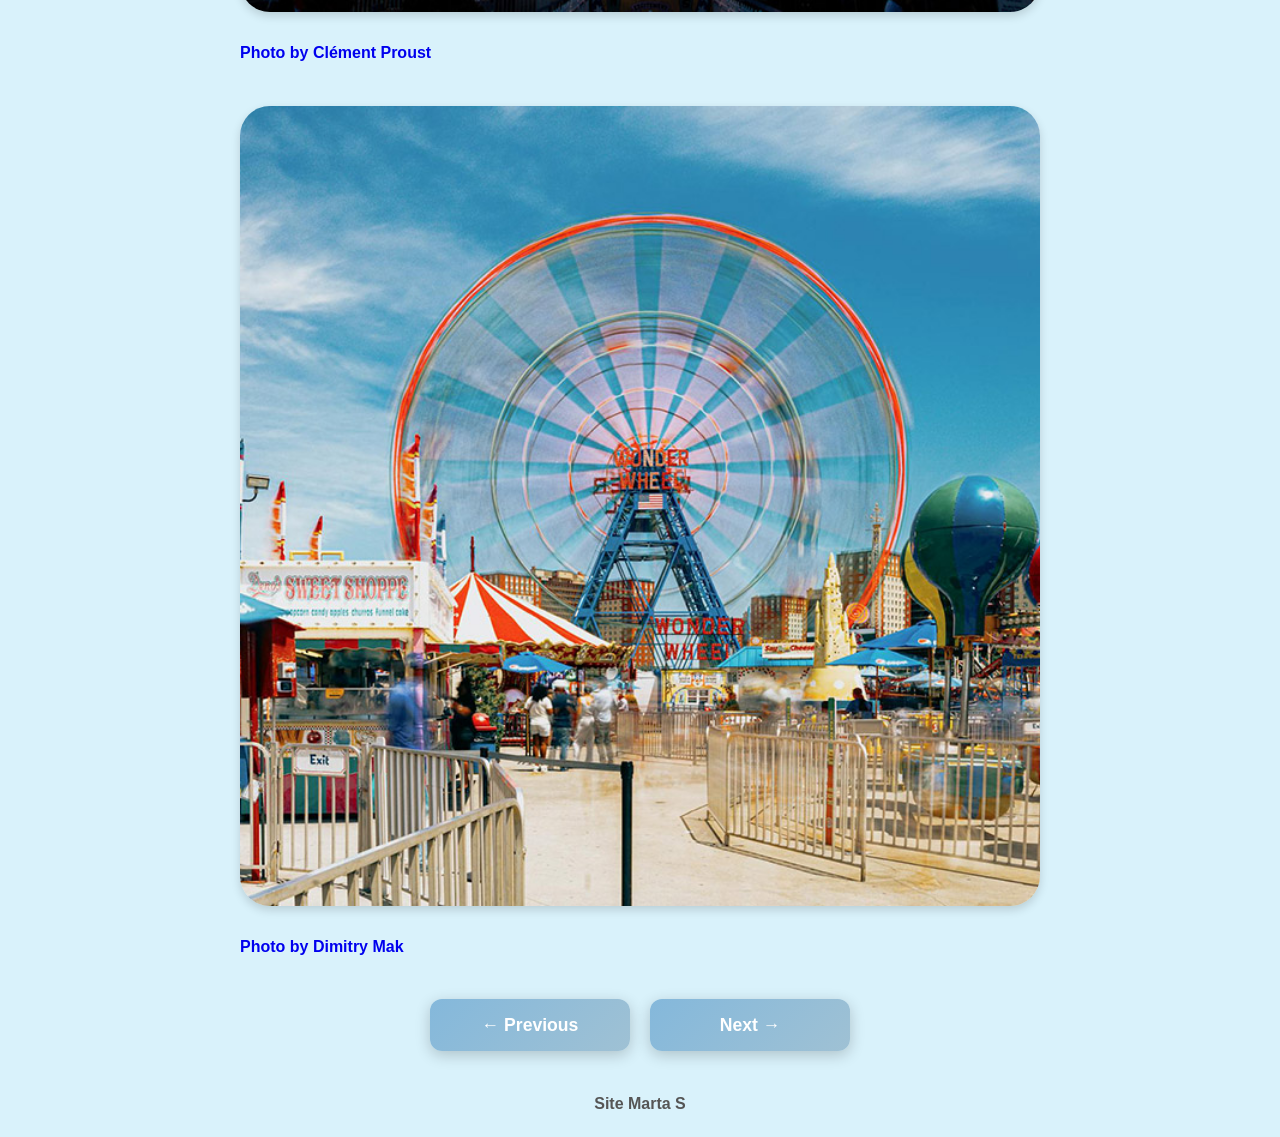
<file: landmark-wonder.html>
<!DOCTYPE html>
<html lang="en">

<head>
    <meta charset="UTF-8">
    <meta name="viewport" content="width=device-width, initial-scale=1.0">
    <title>NYC Landmarks</title>
    <link rel="stylesheet" href="style.css">
</head>

<body>
    <header>
        <div class="site-title">NYC Landmarks</div>
    </header>

    <main>
    <section class="intro">
        <h1>Wonder Wheel</h1>
      <p class="tagline">A century-old Ferris wheel that still lights up the Coney Island skyline.</p>
      <p>Rising above the boardwalk since 1920, the Wonder Wheel is one of New York City’s most beloved seaside icons offering sweeping views of the Atlantic and the vibrant energy of Coney Island.</p>
    </section>
      <figure class="hero">
        <img src="images/pexels-kelsey-caroline-774981359-19122990.jpg" alt="Wonder Wheel entrance on a cloudless sunny day">
        <figcaption><a href="https://www.pexels.com/photo/ferris-wheel-in-amusement-park-19122990/">Photo by Kelsey Caroline</a></figcaption>
      </figure>

    <section class="about">
         <h2>About</h2>
      <p><strong>Built:</strong> The Wonder Wheel was built in 1920 by the Eccentric Ferris Wheel Company and has operated continuously ever since. It became a New York City Landmark in 1989 and is still family-run by the Vourderis family as part of Deno’s Wonder Wheel Amusement Park.</p>
      <p><strong>Today:</strong> it remains a centerpiece of  <a href="https://www.denoswonderwheel.com/" target="_blank" rel="noopener">Deno’s Wonder Wheel Amusement Park</a>,
       open seasonally from spring through fall. It features 24 passenger cars—some fixed, some sliding—and provides views of the ocean, beach, and surrounding amusement district.</p>

      <h3>More Info</h3>
      <ul>
          <li><a href="https://en.wikipedia.org/wiki/Wonder_Wheel" target="_blank" rel="noopener">Wikipedia: Wonder Wheel</a> </li>
          <li><a href="https://www.nycgovparks.org/parks/coney-island-beach-and-boardwalk/history" target="_blank" rel="noopener">NYC Parks – Coney Island</a></li>
       </ul>
        <div class="images-grid">
            <figure>
  <img src="images/square/pexels-kyle-miller-169884138-27462439_sq.jpg"
       alt="A man walking away from the wonder wheel which is in full view.">
  <figcaption><a href="https://www.pexels.com/photo/a-man-walking-past-a-ferris-wheel-27462439/">Photo
    by Kyle Miller</a></figcaption>
</figure>
<figure>
  <img src="images/square/pexels-clement-proust-363898785-24730360_sq.jpg" alt="Wonder wheel at sunset">
  <figcaption><a href="https://www.pexels.com/photo/denos-wonder-wheel-amusement-park-24730360/">Photo
    by Clément Proust</a></figcaption>
</figure>
<figure>
  <img src="images/square/pexels-dimitry-mak-1310041547-30911091_sq.jpg" alt="Night view of the Wonder Wheel lit with neon">
  <figcaption><a href="https://www.pexels.com/photo/colorful-summer-day-at-coney-island-amusement-park-30911091/">Photo by Dimitry Mak</a></figcaption>
</figure>
        </div>

    </section>

    <nav id="pagination">
      <a class="btn" rel="prev" href="index.html">← Previous</a>
      <a class="btn" rel="next" href="landmark-liberty.html">Next →</a>
    </nav>

</main>

    <footer>
        <p>Site Marta S</p>
    </footer>
</body>

</html>
</file>
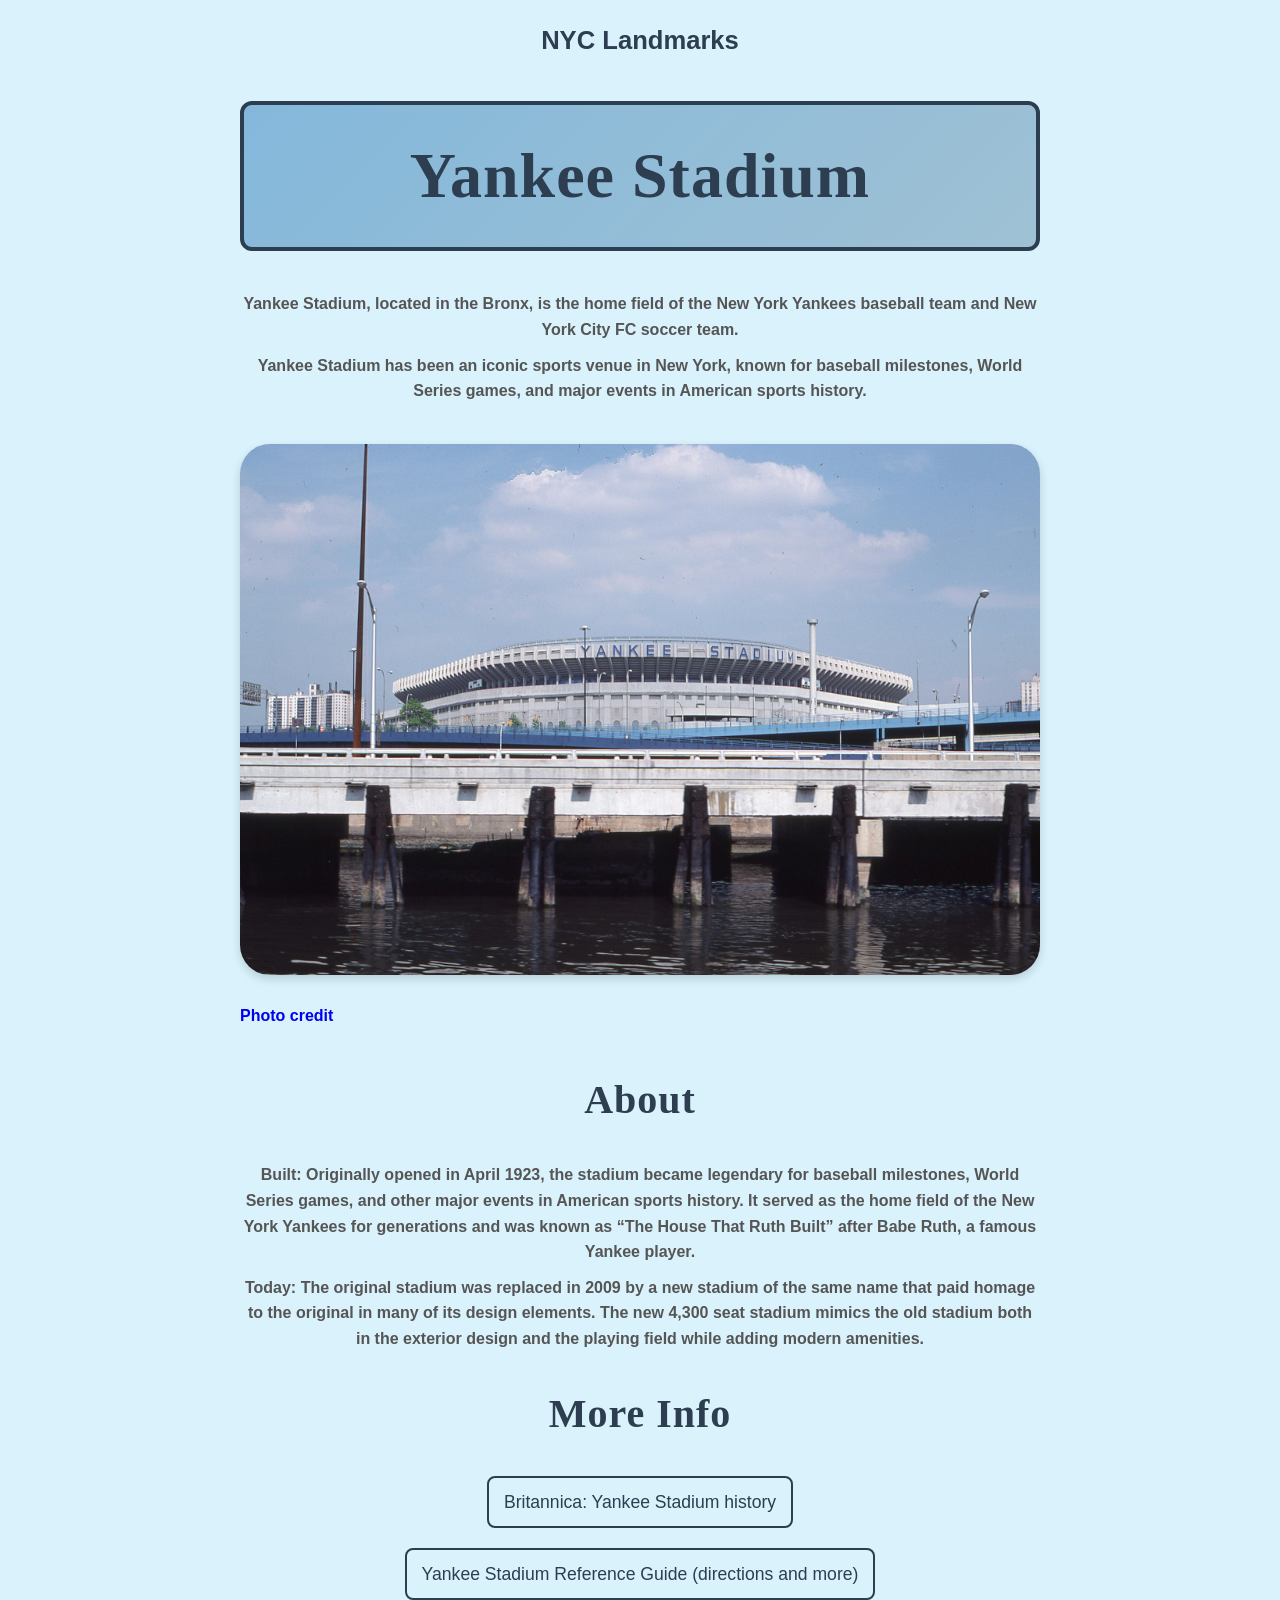
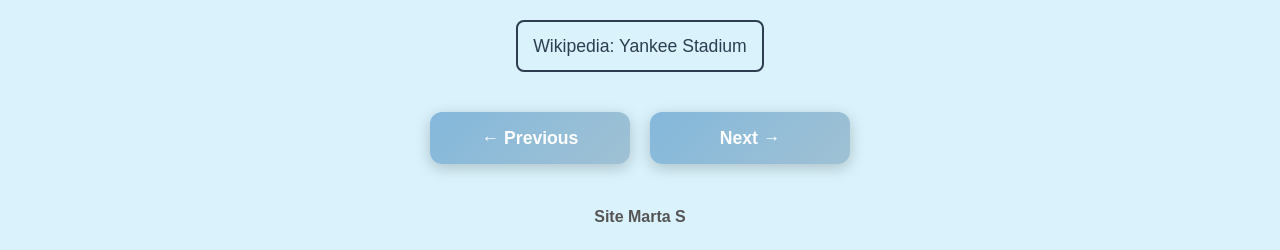
<file: landmark-yankee.html>
<!DOCTYPE html>
<html lang="en">

<head>
    <meta charset="UTF-8">
    <meta name="viewport" content="width=device-width, initial-scale=1.0">
    <title>Yankee Stadium</title>
    <link rel="stylesheet" href="style.css">
</head>

<body>
    <header>
        <div class="site-title">NYC Landmarks</div>
    </header>

    <main>
    <section class="intro">
        <h1>Yankee Stadium</h1>
      <p class="tagline">Yankee Stadium, located in the Bronx, is the home field of the New York Yankees baseball team and New York City FC soccer team.</p>
      <p>Yankee Stadium has been an iconic sports venue in New York, known for baseball milestones, World Series games, and major events in American sports history.</p>
    </section>
      <figure class="hero">
        <img src="images/pexels-malcolmhill-12360516.jpg" alt="Yankee Stadium">
        <figcaption><a href="#">Photo credit</a></figcaption>
      </figure>

    <section class="about">
         <h2>About</h2>
      <p><strong>Built:</strong> Originally opened in April 1923, the stadium became legendary for baseball milestones, World Series games, and other major events in American sports history. It served as the home field of the New York Yankees for generations and was known as “The House That Ruth Built” after Babe Ruth, a famous Yankee player.</p>
      <p><strong>Today:</strong> The original stadium was replaced in 2009 by a new stadium of the same name that paid homage to the original in many of its design elements. The new 4,300 seat stadium mimics the old stadium both in the exterior design and the playing field while adding modern amenities.</p>

      <h3>More Info</h3>
      <ul>
          <li><a href="https://www.britannica.com/place/Yankee-Stadium" target="_blank" rel="noopener">Britannica: Yankee Stadium history</a></li>
          <li><a href="https://www.mlb.com/yankees/ballpark/information" target="_blank" rel="noopener">Yankee Stadium Reference Guide (directions and more)</a></li>
          <li><a href="https://en.wikipedia.org/wiki/Yankee_Stadium" target="_blank" rel="noopener">Wikipedia: Yankee Stadium</a></li>
       </ul>
        <div class="images-grid">
        </div>

    </section>

    <nav id="pagination">
      <a class="btn" rel="prev" href="landmark-tram.html">← Previous</a>
      <a class="btn" rel="next" href="index.html">Next →</a>
    </nav>

</main>

    <footer>
        <p>Site Marta S</p>
    </footer>
</body>

</html>
</file>
<file: style.css>
:root {
  --space-unit: 1rem;
  --space-xs: calc(var(--space-unit) * 0.25);
  --space-sm: calc(var(--space-unit) * 0.5);
  --space-md: calc(var(--space-unit) * 1);
  --space-lg: calc(var(--space-unit) * 1.5);
  --space-xl: calc(var(--space-unit) * 2);
  --space-xxl: calc(var(--space-unit) * 3);
}

html {
  font-size: 16px;
}

body {
  font-family: 'Playfair Display', sans-serif;
  font-size: 1.4rem;
  font-weight: 700;
  color: #2c3e50;
  text-align: center;
  margin: 20px auto;
  max-width: 800px;
  line-height: 1.6;
  background-color: #cfeffbc9;
  padding: 0 10px;
}

img, video {
  max-width: 100%;
  height: auto;
}

a {
  text-decoration: none;
  transition: all 0.3s ease;
}

/* ========================
   ЗАГОЛОВКИ
======================== */

h1 {
  font-family: 'Playfair Display', serif;
  font-size: 4rem;
  font-weight: 900;
  color: #2c3e50;
  margin: 40px 0;
  text-align: center;
  letter-spacing: 1px;
  border: 4px solid #2c3e50;
  border-radius: 12px;
  padding: 20px 40px;
  background: linear-gradient(135deg, #84b8db, #9fc1d4);
}

h2, h3 {
  font-family: 'Playfair Display', serif;
  font-weight: 700;
  color: #2c3e50;
  text-align: center;
  margin: 30px auto;
  letter-spacing: 1px;
}

.intro {
  font-family: 'Playfair Display', sans-serif;
  font-size: 1.4rem;
  font-weight: 700;
  text-align: center;
  margin: 20px auto;
  color: #2c3e50;
  max-width: 800px;
  line-height: 1.6;
}

p:not(.intro) {
  font-family: 'Poppins', sans-serif;
  font-size: 1rem;
  color: #555;
  text-align: center;
  margin: 10px auto;
  max-width: 800px;
  line-height: 1.6;
}

/* ========================
   FIGURE / ЗОБРАЖЕННЯ
======================== */

figure {
  max-width: 800px;
  margin: 40px auto;
  text-align: center;
}

figure img {
  width: 100%;
  height: auto;
  border-radius: 30px;
  box-shadow: 0 4px 10px rgba(0,0,0,0.15);
  transition: transform 0.3s ease, box-shadow 0.3s ease;
}

figcaption {
  margin-top: 16px;
  color: #444;
  font-size: 1rem;
  line-height: 1.6;
  text-align: left;
}

.videoWrapper {
  position: relative;
  padding-bottom: 56.25%; /* 16:9 */
  height: 0;
  overflow: hidden;
  max-width: 100%;
  background: #000;
}

.videoWrapper iframe {
  position: absolute;
  top: 0;
  left: 0;
  width: 100%;
  height: 100%;
}

/* ========================
   СІТКА LANDMARKS
======================== */

.landmarks-grid {
  display: grid;
  grid-gap: 1rem;
  grid-template-columns: repeat(auto-fit, minmax(250px, 1fr));
}

/* ========================
   СПИСОК ABOUT
======================== */

.about ul {
  list-style: none;
  padding: 0;
  margin: 20px auto;
  max-width: 500px;
  display: flex;
  flex-wrap: wrap;
  justify-content: center;
  gap: 20px;
}

.about ul li a {
  text-decoration: none;
  color: #2c3e50;
  font-size: 1.1rem;
  font-weight: 500;
  padding: 10px 15px;
  border: 2px solid #2c3e50;
  border-radius: 8px;
  display: inline-block;
  transition: all 0.3s ease;
}

.about ul li a:hover {
  background: #2c3e50;
  color: #fff;
  transform: translateY(-2px);
}

/* ========================
   PAGINATION
======================== */

#pagination {
  display: flex;
  justify-content: center;
  gap: 20px;
  margin: 40px 0;
  flex-wrap: wrap;
}

#pagination .btn {
  display: inline-block;
  padding: 12px 25px;
  min-width: 150px;
  background: linear-gradient(135deg, #84b8db, #9fc1d4);
  color: #fff;
  font-size: 1.1rem;
  font-weight: 700;
  border-radius: 12px;
  box-shadow: 0 4px 15px rgba(0,0,0,0.2);
  transition: all 0.3s ease;
}

#pagination .btn:hover {
  background: linear-gradient(135deg, #ff7e5f, #ffb199);
  transform: translateY(-3px);
  box-shadow: 0 6px 20px rgba(0,0,0,0.25);
  cursor: pointer;
}

/* ========================
   АДАПТИВНІ МЕДІА-ЗАПИТИ
======================== */

/* Мобільні телефони */
@media (max-width: 600px) {
  body {
    font-size: 1.2rem;
    max-width: 100%;
    padding: 10px;
    margin: 0;
  }
  h1 { font-size: 2rem; padding: 15px 20px; }
  h2, h3 { font-size: 1.5rem; }
  .about ul { gap: 10px; }
  #pagination .btn { padding: 10px 20px; font-size: 1rem; min-width: 120px; }
  .landmarks-grid { grid-template-columns: 1fr; }
}

/* Планшети */
@media (min-width: 601px) and (max-width: 900px) {
  body { font-size: 1.3rem; }
  h1 { font-size: 2.5rem; padding: 18px 25px; }
  h2, h3 { font-size: 2rem; }
  .landmarks-grid { grid-template-columns: repeat(auto-fit, minmax(200px, 1fr)); }
}

/* Десктоп */
@media (min-width: 901px) and (max-width: 1200px) {
  body { font-size: 1.5rem; max-width: 1000px; }
  h1 { font-size: 3rem; padding: 20px 35px; }
  h2, h3 { font-size: 2.2rem; }
  .landmarks-grid { grid-template-columns: repeat(auto-fit, minmax(250px, 1fr)); }
}

/* Великий десктоп */
@media (min-width: 1201px) {
  body { font-size: 1.6rem; max-width: 1200px; }
  h1 { font-size: 4rem; }
  h2, h3 { font-size: 2.5rem; }
  .landmarks-grid { grid-template-columns: repeat(auto-fit, minmax(300px, 1fr)); }
}
</file>
